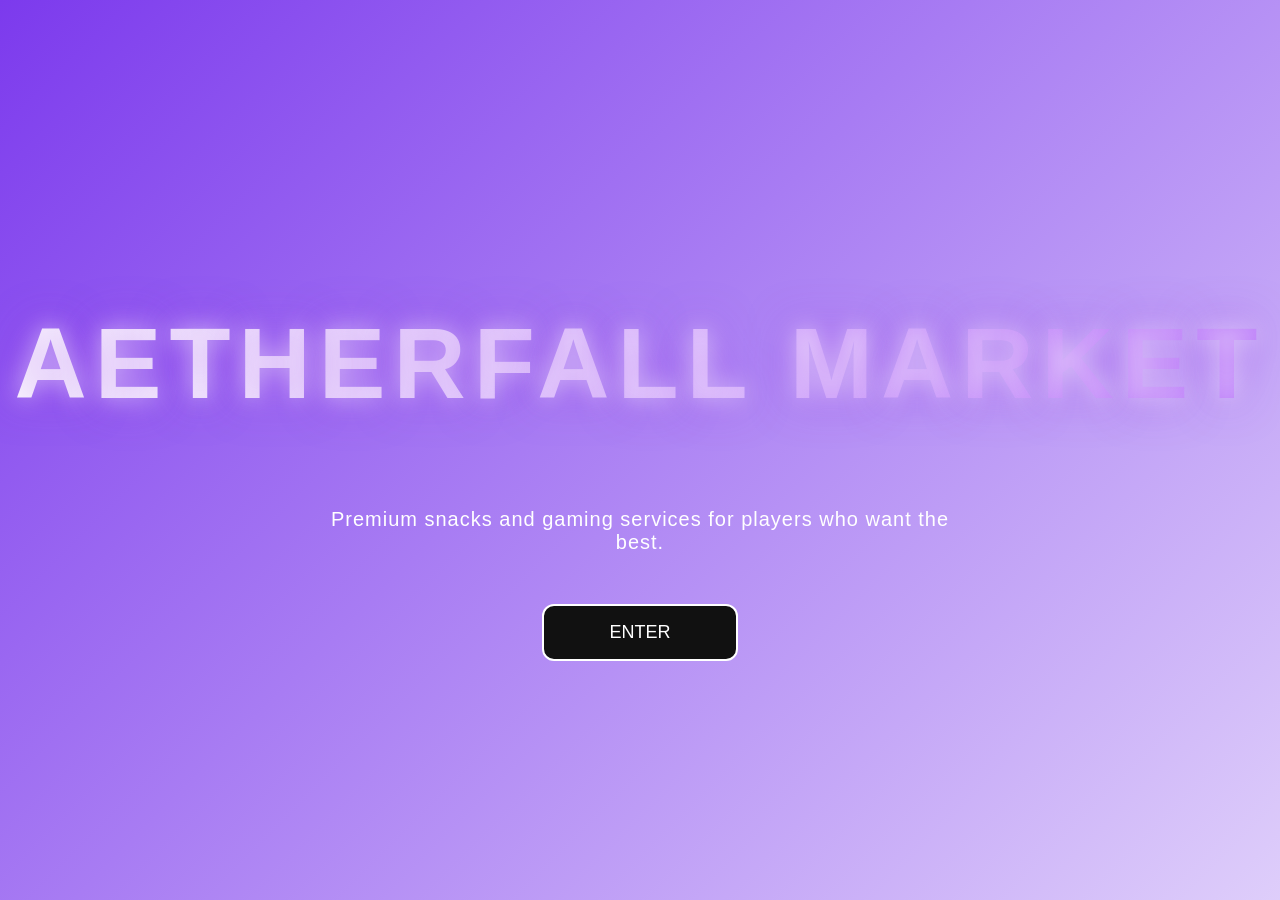
<file: index.html>
<!DOCTYPE html>
<html lang="en">
<head>
<meta charset="UTF-8">
<title>Aetherfall Market</title>

<style>

body{
margin:0;
height:100vh;
display:flex;
flex-direction:column;
justify-content:center;
align-items:center;
font-family:Arial, sans-serif;
text-align:center;
color:white;

background:linear-gradient(-45deg,#6d28d9,#9333ea,#ffffff,#7c3aed);
background-size:400% 400%;
animation:bgMove 12s ease infinite;
}

@keyframes bgMove{
0%{background-position:0% 50%;}
50%{background-position:100% 50%;}
100%{background-position:0% 50%;}
}

.logo{
font-size:100px;
letter-spacing:8px;

background:linear-gradient(90deg,#ffffff,#c084fc,#7c3aed,#ffffff);
background-size:300%;
-webkit-background-clip:text;
color:transparent;

animation:textMove 7s linear infinite;

text-shadow:0 0 25px rgba(255,255,255,0.6),0 0 45px rgba(147,51,234,0.7);
}

@keyframes textMove{
0%{background-position:0%;}
100%{background-position:300%;}
}

.tagline{
margin-top:20px;
font-size:20px;
max-width:650px;
letter-spacing:1px;
}

.enterBtn{
margin-top:50px;
padding:16px 65px;
font-size:18px;
border-radius:12px;
background:#111;
border:2px solid white;
color:white;
text-decoration:none;
transition:0.3s;
}

.enterBtn:hover{
transform:scale(1.15);
box-shadow:0 0 20px white,0 0 45px #9333ea;
}

</style>

</head>

<body>

<h1 class="logo">AETHERFALL MARKET</h1>

<div class="tagline">
Premium snacks and gaming services for players who want the best.
</div>

<a href="market.html" class="enterBtn">ENTER</a>

</body>
</html>
</file>
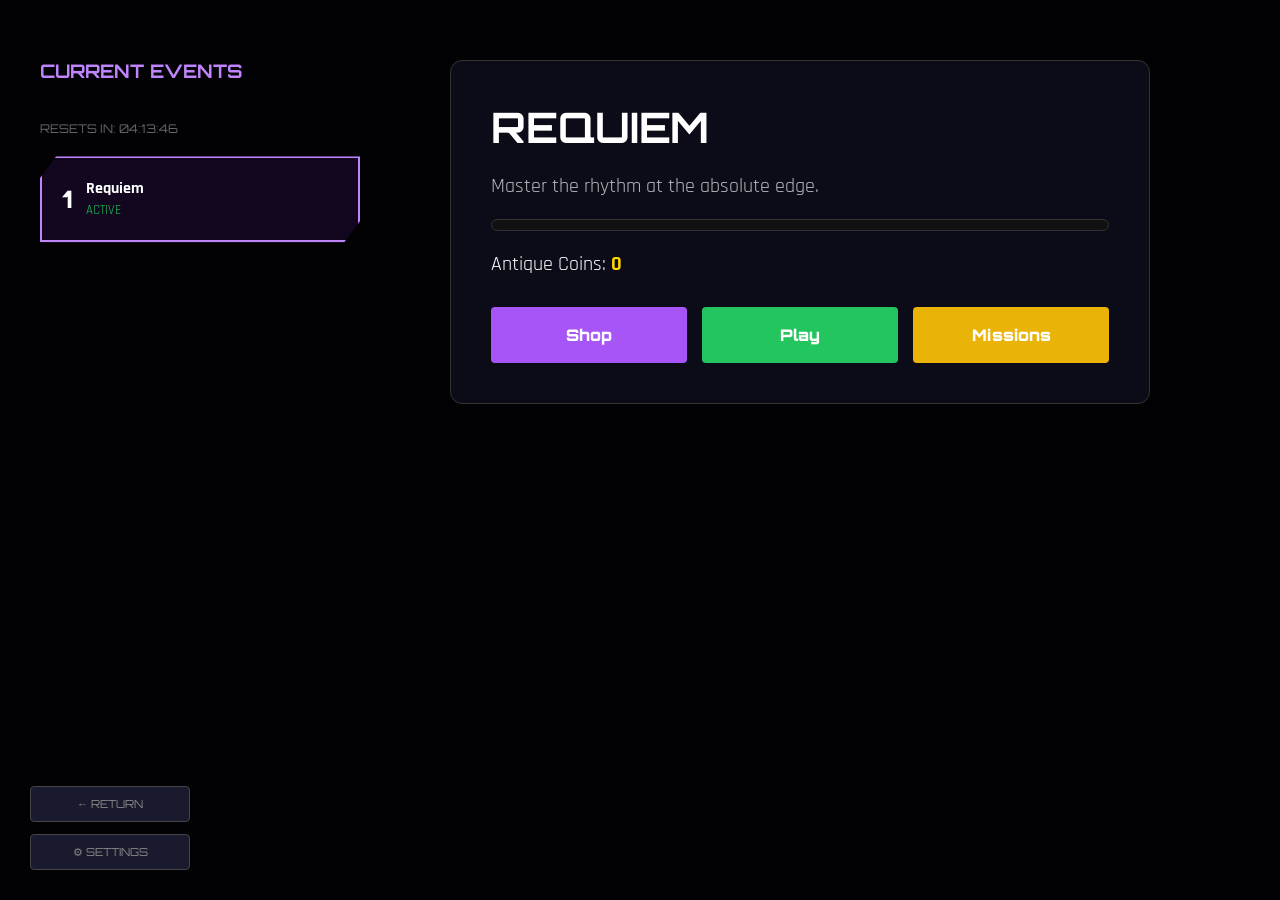
<file: events.html>
<!DOCTYPE html>
<html lang="en">
<head>
    <meta charset="UTF-8">
    <meta name="viewport" content="width=device-width, initial-scale=1.0, maximum-scale=1.0, user-scalable=no, viewport-fit=cover">
    <title>Aetherfall | Event</title>
    <link href="https://fonts.googleapis.com/css2?family=Orbitron:wght@400;700;900&family=Rajdhani:wght@500;700&display=swap" rel="stylesheet">
    <style>
        :root { 
            --accent: #c084fc; --bg: #020205; --panel: rgba(13, 13, 25, 0.98);
            --lane0: #ff00ff; --lane1: #00ffff; --lane2: #ffff00; --lane3: #00ff00; --lane4: #ff4400;
        }
        * { box-sizing: border-box; -webkit-tap-highlight-color: transparent; }
        body, html { margin: 0; padding: 0; height: 100%; background: var(--bg); color: white; font-family: 'Rajdhani', sans-serif; overflow: hidden; touch-action: none; }

        /* --- HUB LAYOUT --- */
        #event-hub { display: flex; width: 100%; height: 100%; padding: 40px; position: relative; }
        .sidebar { width: 320px; display: flex; flex-direction: column; gap: 20px; z-index: 10; }
        .event-card {
            background: rgba(88, 28, 135, 0.2); padding: 20px; display: flex; align-items: center; gap: 15px; 
            cursor: pointer; border: 2px solid var(--accent); box-shadow: 0 0 15px rgba(192, 132, 252, 0.4);
            clip-path: polygon(5% 0, 100% 0, 100% 75%, 95% 100%, 0 100%, 0 25%);
        }

        .main-panel { flex: 1; display: flex; justify-content: center; align-items: flex-start; padding-top: 20px; }
        .details-box { background: var(--panel); border: 1px solid #333; padding: 40px; width: 100%; max-width: 700px; border-radius: 12px; }

        .bar-bg { width: 100%; height: 12px; background: #111; border-radius: 6px; margin: 15px 0; border: 1px solid #333; }
        #prog-fill { width: 0%; height: 100%; background: linear-gradient(90deg, #c084fc, #6366f1); transition: 1s ease; }
        
        .btn-row { display: flex; gap: 15px; margin-top: 30px; }
        .av-btn { flex: 1; border: none; padding: 18px; font-family: 'Orbitron'; font-weight: 900; cursor: pointer; border-radius: 4px; font-size: 16px; transition: 0.2s; color: white; }
        .av-btn:hover { transform: translateY(-3px); filter: brightness(1.2); }

        .bottom-controls { position: fixed; bottom: 30px; left: 30px; display: flex; flex-direction: column; gap: 12px; z-index: 100; }
        .ctrl-btn { background: #1a1a2e; border: 1px solid #444; color: #888; padding: 10px 20px; cursor: pointer; font-family: 'Orbitron'; font-size: 11px; border-radius: 4px; width: 160px; text-transform: uppercase;}

        /* --- MODALS --- */
        .modal-overlay { display: none; position: fixed; inset: 0; background: rgba(0,0,0,0.95); z-index: 2000; align-items: center; justify-content: center; }
        .modal-content { background: #0a0a0f; border: 2px solid #333; padding: 40px; width: 90%; max-width: 900px; min-height: 600px; border-radius: 12px; position: relative; overflow-y: auto; }
        
        .play-list { display: flex; flex-direction: column; gap: 15px; margin-top: 25px; }
        .diff-row { 
            background: #111; border: 1px solid #333; padding: 25px; border-radius: 8px; 
            display: flex; justify-content: space-between; align-items: center; cursor: pointer; transition: 0.3s;
        }
        .diff-row:hover { border-color: var(--accent); background: #1a1a25; }

        .shop-grid { display: grid; grid-template-columns: repeat(auto-fit, minmax(280px, 1fr)); gap: 20px; margin-top: 25px; }
        .shop-item { background: linear-gradient(145deg, #151520, #0a0a0f); border: 1px solid #444; padding: 25px; border-radius: 15px; text-align: center; border-bottom: 4px solid var(--accent); transition: 0.3s; }
        .shop-item:hover { border-color: white; transform: scale(1.02); }

        .mission-list-container { display: flex; flex-direction: column; gap: 15px; margin-top: 20px; }
        .mission-row { background: #111; padding: 25px; border-radius: 10px; display: flex; justify-content: space-between; align-items: center; border-left: 6px solid var(--accent); box-shadow: 4px 4px 10px rgba(0,0,0,0.3); }

        /* --- RHYTHM ENGINE (MOBILE OPTIMIZED) --- */
        #game-screen { display: none; position: fixed; inset: 0; background: #000; z-index: 3000; }
        
        /* Full Screen Lane Visuals */
        .highway { 
            position: absolute; left: 50%; transform: translateX(-50%); 
            width: 600px; max-width: 100vw; height: 100%; 
            background: rgba(5, 5, 8, 0.9); border-inline: 2px solid #222; 
        }

        /* MOBILE TOUCH SECTIONS (5 Lanes across entire Highway) */
        #mobile-touch-container { 
            display: none; position: absolute; inset: 0; 
            width: 100%; height: 100%; z-index: 4000; 
        }
        .touch-lane { 
            flex: 1; height: 100%; position: relative; 
            border-inline: 1px solid rgba(255,255,255,0.05);
            transition: background 0.1s;
        }
        /* Color Indicators for Lanes */
        .lane-0:active { background: linear-gradient(to top, rgba(255,0,255,0.3), transparent); }
        .lane-1:active { background: linear-gradient(to top, rgba(0,255,255,0.3), transparent); }
        .lane-2:active { background: linear-gradient(to top, rgba(255,255,0,0.3), transparent); }
        .lane-3:active { background: linear-gradient(to top, rgba(0,255,0,0.3), transparent); }
        .lane-4:active { background: linear-gradient(to top, rgba(255,68,0,0.3), transparent); }

        .note { 
            position: absolute; width: 75px; height: 75px; border-radius: 50%; 
            transform: translateX(-50%); border: 5px solid #fff; 
            box-shadow: 0 0 30px currentColor;
            background: radial-gradient(circle, #fff 0%, currentColor 70%);
            pointer-events: none; z-index: 3010;
        }

        /* JUDGEMENT LINE AT THE VERY BOTTOM */
        .judgement-line { 
            position: absolute; bottom: 0; width: 100%; height: 120px; 
            border-top: 6px solid var(--accent); 
            background: linear-gradient(to top, rgba(192, 132, 252, 0.2), transparent); 
            display: flex; justify-content: space-around; align-items: center; 
            z-index: 3005; padding-bottom: env(safe-area-inset-bottom);
        }
        .key-hint-box { 
            flex: 1; text-align: center; font-family: 'Orbitron'; 
            font-size: 28px; font-weight: 900; color: white; 
            text-shadow: 0 0 10px #000;
        }

        /* Lane color dots on judgement line */
        .lane-dot { width: 12px; height: 12px; border-radius: 50%; margin: 5px auto; }

        .score-ui { position: absolute; top: 10%; right: 5%; text-align: right; font-family: 'Orbitron'; pointer-events: none; z-index: 5000;}
        #combo-txt { font-size: 80px; color: var(--accent); font-weight: 900; line-height: 0.8; }
        #live-score { font-size: 32px; color: #fff; }

        #game-timer-display { position: absolute; top: 20px; left: 50%; transform: translateX(-50%); font-family: 'Orbitron'; font-size: 30px; color: var(--accent); z-index: 4005; }

        .judgment-msg { 
            position: absolute; top: 45%; left: 50%; transform: translate(-50%, -50%); 
            font-family: 'Orbitron'; font-weight: 900; font-size: 60px; 
            pointer-events: none; z-index: 5000; 
            animation: popFeedback 0.3s ease-out forwards; 
        }
        @keyframes popFeedback { 0% { opacity:1; transform: translate(-50%, 0) scale(0.8); } 100% { opacity:0; transform: translate(-50%, -100px) scale(1.2); } }

        @media (max-width: 600px) {
            .highway { width: 100%; }
            .note { width: 60px; height: 60px; }
            .judgement-line { height: 100px; }
            .score-ui { top: 70px; right: 20px; transform: scale(0.7); }
        }
    </style>
</head>
<body>

<div id="event-hub">
    <div class="sidebar">
        <h3 style="font-family:'Orbitron'; color: var(--accent);">CURRENT EVENTS</h3>
        <div id="reset-timer" style="font-size:12px; color:#666; font-family:'Orbitron';">RESETS IN: --:--:--</div>
        <div class="event-card">
            <span style="font-family:'Orbitron'; font-size: 24px; font-weight: 900;">1</span>
            <div><b>Requiem</b><br><small style="color: #22c55e;">ACTIVE</small></div>
        </div>
    </div>

    <div class="main-panel">
        <div class="details-box">
            <h1 style="font-family:'Orbitron'; font-size: 42px; margin:0;">REQUIEM</h1>
            <p style="opacity: 0.7; font-size: 20px;">Master the rhythm at the absolute edge.</p>
            <div class="bar-bg"><div id="prog-fill"></div></div>
            <p style="font-size: 20px;">Antique Coins: <span id="coin-txt" style="color: gold; font-weight: bold;">0</span></p>
            <div class="btn-row">
                <button class="av-btn" style="background: #a855f7;" onclick="openModal('shop')">Shop</button>
                <button class="av-btn" style="background: #22c55e;" onclick="openModal('stage')">Play</button>
                <button class="av-btn" style="background: #eab308;" onclick="openModal('missions')">Missions</button>
            </div>
        </div>
    </div>

    <div class="bottom-controls">
        <button class="ctrl-btn" onclick="window.location.href='game.html'">← RETURN</button>
        <button class="ctrl-btn" onclick="openModal('settings')">⚙ SETTINGS</button>
    </div>
</div>

<div id="stage-modal" class="modal-overlay">
    <div class="modal-content">
        <h1 style="font-family:'Orbitron'; text-align:center;">SELECT DIFFICULTY</h1>
        <div class="play-list" id="diff-list"></div>
        <button class="av-btn" style="background:#222; margin-top:40px; width:100%" onclick="closeModals()">CLOSE</button>
    </div>
</div>

<div id="shop-modal" class="modal-overlay">
    <div class="modal-content">
        <h2 style="font-family:'Orbitron'; font-size: 32px; color:var(--accent); text-align:center; border-bottom: 1px solid #333; padding-bottom:10px;">EVENT SHOP</h2>
        <div class="shop-grid">
            <div class="shop-item">
                <div style="font-size: 40px; margin-bottom: 10px;">🎭</div>
                <h3 style="margin:5px 0;">Chromatic [SKIN]</h3>
                <button class="av-btn" id="buy-skin" style="background:var(--accent)" onclick="buy('skin', 500)">500 ANTIQUE COINS</button>
            </div>
            <div class="shop-item">
                <div style="font-size: 40px; margin-bottom: 10px;">🎭</div>
                <h3 style="margin:5px 0;">Ruby [SKIN]</h3>
                <button class="av-btn" id="buy-skin" style="background:var(--accent)" onclick="buy('skin', 300)">300 ANTIQUE COINS</button>
            </div>
            <div class="shop-item">
                <div style="font-size: 40px; margin-bottom: 10px;">🎭</div>
                <h3 style="margin:5px 0;">Emerald [SKIN]</h3>
                <button class="av-btn" id="buy-skin" style="background:var(--accent)" onclick="buy('skin', 150)">150 ANTIQUE COINS</button>
            </div>
            <div class="shop-item">
                <div style="font-size: 40px; margin-bottom: 10px;">✨</div>
                <h3 style="margin:5px 0;">Hollow [VFX]</h3>
                <button class="av-btn" id="buy-vfx" style="background:var(--accent)" onclick="buy('vfx', 250)">250 ANTIQUE COINS</button>
            </div>
        </div>
        <button class="av-btn" style="background:#222; margin-top:30px; width:100%" onclick="closeModals()">CLOSE</button>
    </div>
</div>

<div id="missions-modal" class="modal-overlay">
    <div class="modal-content">
        <h2 style="font-family:'Orbitron'; font-size: 32px; text-align:center;">MISSIONS</h2>
        <div id="mission-list" class="mission-list-container"></div>
        <button class="av-btn" style="background:#222; margin-top:30px; width:100%" onclick="closeModals()">CLOSE</button>
    </div>
</div>

<div id="settings-modal" class="modal-overlay"><div class="modal-content" style="width:450px;"><h2 style="font-family:'Orbitron';">SETTINGS</h2><button id="mode-toggle" class="av-btn" style="background:var(--accent); margin-bottom:20px; width:100%" onclick="toggleInputMode()">PC MODE</button><div id="bind-editor"></div><button class="av-btn" style="background:#22c55e; margin-top:20px; width:100%" onclick="closeModals()">SAVE</button></div></div>

<div id="game-screen">
    <div id="game-timer-display">00:00</div>
    <div class="highway">
        <div id="note-layer"></div>
        <div id="mobile-touch-container">
            <div class="touch-lane lane-0" onpointerdown="handleHit(0)"></div>
            <div class="touch-lane lane-1" onpointerdown="handleHit(1)"></div>
            <div class="touch-lane lane-2" onpointerdown="handleHit(2)"></div>
            <div class="touch-lane lane-3" onpointerdown="handleHit(3)"></div>
            <div class="touch-lane lane-4" onpointerdown="handleHit(4)"></div>
        </div>
        <div class="judgement-line" id="key-hints"></div>
    </div>
    <div class="score-ui">
        <div id="live-score">000000</div>
        <div id="combo-txt">0</div>
        <div style="font-size:14px; opacity:0.5; letter-spacing: 2px;">COMBO</div>
    </div>
    <button style="position:fixed; top:20px; left:20px; z-index:6000; background:rgba(255,0,0,0.4); border:1px solid red; color:white; padding:8px 15px; cursor:pointer; font-family:'Orbitron'; border-radius:4px;" onclick="forceExit()">EXIT</button>
</div>

<script>
    let state = {
        coins: 0,
        keys: ['q', 'w', 'e', 'r', 't'],
        inputMode: 'pc',
        bought: [],
        bestScores: { easy: 0, medium: 0, hard: 0, expert: 0 },
        lastReset: 0,
        missions: [
            { id: 0, label: "Clear Easy Mode", req: 5000, diff: 'easy', reward: 20, status: 'none' },
            { id: 1, label: "Clear Medium Mode", req: 15000, diff: 'medium', reward: 50, status: 'none' },
            { id: 2, label: "Clear Hard Mode", req: 30000, diff: 'hard', reward: 100, status: 'none' },
            { id: 3, label: "Clear Expert Mode", req: 50000, diff: 'expert', reward: 250, status: 'none' }
        ]
    };

    const diffSettings = {
        easy: { rate: 900, time: 60, speed: 7 },
        medium: { rate: 700, time: 90, speed: 10 },
        hard: { rate: 500, time: 120, speed: 13 },
        expert: { rate: 400, time: 150, speed: 17 }
    };

    const laneColors = ['#ff00ff', '#00ffff', '#ffff00', '#00ff00', '#ff4400'];

    function save() { localStorage.setItem('Aetherfall_Requiem_Final_v2', JSON.stringify(state)); }
    function load() {
        let data = localStorage.getItem('Aetherfall_Requiem_Final_v2');
        if(data) state = JSON.parse(data);
        checkDailyReset();
        refreshUI();
    }

    function checkDailyReset() {
        const now = Date.now();
        if (now - state.lastReset > 86400000) {
            state.missions.forEach(m => m.status = (m.status === 'claimed' ? 'claimed' : 'none'));
            state.lastReset = new Date().setHours(0,0,0,0);
            save();
        }
    }

    setInterval(() => {
        const diff = (state.lastReset + 86400000) - Date.now();
        const h = Math.floor(diff/3600000).toString().padStart(2,'0');
        const m = Math.floor((diff%3600000)/60000).toString().padStart(2,'0');
        const s = Math.floor((diff%60000)/1000).toString().padStart(2,'0');
        const timerEl = document.getElementById('reset-timer');
        if(timerEl) timerEl.innerText = `RESETS IN: ${h}:${m}:${s}`;
    }, 1000);

    function refreshUI() {
        document.getElementById('coin-txt').innerText = state.coins + "";
        let claimed = state.missions.filter(m => m.status === 'claimed').length;
        document.getElementById('prog-fill').style.width = (claimed / 4 * 100) + '%';
        state.bought.forEach(i => { if(document.getElementById('buy-'+i)) document.getElementById('buy-'+i).innerText = "OWNED"; });
    }

    function openModal(id) {
        if(id === 'stage') renderDiffs();
        if(id === 'settings') renderBinds();
        if(id === 'missions') renderMissions();
        document.getElementById(id + '-modal').style.display = 'flex';
    }
    function closeModals() { document.querySelectorAll('.modal-overlay').forEach(m => m.style.display = 'none'); save(); }

    function renderDiffs() {
        document.getElementById('diff-list').innerHTML = ['easy', 'medium', 'hard', 'expert'].map(d => `
            <div class="diff-row" onclick="startRhythm('${d}')">
                <div>
                    <h3 style="text-transform:uppercase; margin:0; color:var(--accent); font-family:'Orbitron';">${d}</h3>
                    <small style="opacity:0.5;">BEST SCORE: ${state.bestScores[d]}</small>
                </div>
                <div style="font-family:'Orbitron'; font-weight:900; color:var(--accent);">SELECT →</div>
            </div>
        `).join('');
    }

   function renderMissions() {
    document.getElementById('mission-list').innerHTML = state.missions.map(m => {
        let btn = `<button class="av-btn" style="background:#222; max-width:120px; font-size:12px;" disabled>LOCKED</button>`;
        
        if(m.status === 'ready') {
            btn = `<button class="av-btn" style="background:var(--accent); max-width:120px; font-size:12px;" onclick="claimMission(${m.id})">CLAIM</button>`;
        }
        if(m.status === 'claimed') {
            btn = `<button class="av-btn" style="background:#22c55e; max-width:120px; font-size:12px;" disabled>DONE</button>`;
        }

        return `
            <div class="mission-row">
                <div style="flex: 1;">
                    <b style="font-size:18px; font-family:'Orbitron'; display:block;">${m.label}</b>
                    <small style="opacity:0.6">Target Score: ${m.req.toLocaleString()}</small>
                </div>
                <div style="text-align:right; display:flex; flex-direction:column; align-items:flex-end; gap:8px;">
                    <span style="color: gold; font-weight: bold; font-family:'Orbitron'; font-size:14px;">
                        +${m.reward} COINS
                    </span>
                    ${btn}
                </div>
            </div>
        `;
    }).join('');
}
    function claimMission(id) {
        let m = state.missions.find(x => x.id === id);
        if(m && m.status === 'ready') {
            m.status = 'claimed'; state.coins += m.reward; save(); refreshUI(); renderMissions();
        }
    }

    function renderBinds() {
        document.getElementById('bind-editor').innerHTML = state.keys.map((k, i) => `
            <div style="display:flex; justify-content:space-between; margin-bottom:10px;">
                <span>Lane ${i+1}</span>
                <input style="width:60px; text-align:center; background:#000; color:var(--accent); border:1px solid #444;" value="${k.toUpperCase()}" onchange="state.keys[${i}]=this.value.toLowerCase()">
            </div>
        `).join('');
    }

    function toggleInputMode() {
        state.inputMode = state.inputMode === 'pc' ? 'mobile' : 'pc';
        document.getElementById('mode-toggle').innerText = state.inputMode.toUpperCase() + " MODE";
    }

    function buy(item, price) {
        if(state.coins >= price && !state.bought.includes(item)) {
            state.coins -= price; state.bought.push(item); refreshUI(); save();
        }
    }

    // --- ENGINE ---
    let activeNotes = [], score = 0, combo = 0, isPlaying = false, spawnInt, timerInt, timeLeft = 60;

    function startRhythm(d) {
        state.currentDiff = d; closeModals();
        isPlaying = true; score = 0; combo = 0; activeNotes = []; 
        timeLeft = diffSettings[d].time;
        document.getElementById('game-screen').style.display = 'block';
        document.getElementById('mobile-touch-container').style.display = (state.inputMode === 'mobile' ? 'flex' : 'none');
        
document.getElementById('key-hints').innerHTML = state.keys.map((k, i) => `
    <div class="key-hint-box">
        <div class="lane-dot" style="background:${laneColors[i]}"></div>
        ${k.toUpperCase()} 
    </div>
`).join('');
        
        spawnInt = setInterval(spawnNote, diffSettings[d].rate);
        timerInt = setInterval(updateTimer, 1000);
        requestAnimationFrame(gameUpdate);
    }

    function updateTimer() {
        timeLeft--;
        let m = Math.floor(timeLeft / 60), s = timeLeft % 60;
        document.getElementById('game-timer-display').innerText = `${m.toString().padStart(2,'0')}:${s.toString().padStart(2,'0')}`;
        if(timeLeft <= 0) finalizeGame();
    }

    function spawnNote() {
        if(!isPlaying) return;
        const lane = Math.floor(Math.random() * 5);
        const el = document.createElement('div');
        el.className = 'note'; el.style.left = (lane * 20 + 10) + "%"; el.style.color = laneColors[lane];
        document.getElementById('note-layer').appendChild(el);
        activeNotes.push({ el, y: -80, lane, hit: false });
    }

    function gameUpdate() {
        if(!isPlaying) return;
        let speed = diffSettings[state.currentDiff].speed;
        const screenH = window.innerHeight;
        const impactY = screenH - 120;

        for (let i = activeNotes.length - 1; i >= 0; i--) {
            let n = activeNotes[i]; n.y += speed; n.el.style.top = n.y + 'px';
            
            if(n.y > screenH && !n.hit) {
                n.hit = true; combo = 0; score = Math.max(0, score - 50); renderJudg('MISS', '#ff0000');
                n.el.remove(); activeNotes.splice(i, 1); refreshHUD();
            }
        }
        requestAnimationFrame(gameUpdate);
    }

    function handleHit(lane) {
        if(!isPlaying) return;
        const impactY = window.innerHeight - 100; 
        const noteIndex = activeNotes.findIndex(n => n.lane === lane && !n.hit && Math.abs(n.y - impactY) < 180);
        
        if(noteIndex !== -1) {
            let n = activeNotes[noteIndex]; n.hit = true; let off = Math.abs(n.y - impactY);
            n.el.remove(); activeNotes.splice(noteIndex, 1);
            if(off < 60) { score += 200; combo++; renderJudg('PERFECT', '#0ff'); }
            else { score += 100; combo++; renderJudg('GOOD', '#c084fc'); }
        } else {
            combo = 0; renderJudg('MISS', '#ff0000');
        }
        refreshHUD();
    }

    window.onkeydown = (e) => { if(isPlaying && state.inputMode === 'pc') { const l = state.keys.indexOf(e.key.toLowerCase()); if(l!==-1) handleHit(l); } };

    function renderJudg(t, c) {
        const d = document.createElement('div'); d.className = 'judgment-msg'; d.innerText = t; d.style.color = c;
        document.getElementById('game-screen').appendChild(d);
        setTimeout(() => d.remove(), 300);
    }

    function refreshHUD() {
        document.getElementById('live-score').innerText = score.toString().padStart(6, '0');
        document.getElementById('combo-txt').innerText = combo;
    }

    function finalizeGame() {
        isPlaying = false; clearInterval(spawnInt); clearInterval(timerInt);
        let d = state.currentDiff;
        state.missions.forEach(m => { if(m.diff === d && score >= m.req && m.status === 'none') m.status = 'ready'; });
        if(score > state.bestScores[d]) state.bestScores[d] = score;
        alert("FINISHED! SCORE: " + score);
        forceExit();
    }

    function forceExit() { 
        isPlaying = false; clearInterval(spawnInt); clearInterval(timerInt); 
        document.getElementById('game-screen').style.display = 'none'; 
        document.getElementById('note-layer').innerHTML = ''; save(); refreshUI(); 
    }
    
    window.onload = load;
</script>
</body>
</html>
</file>
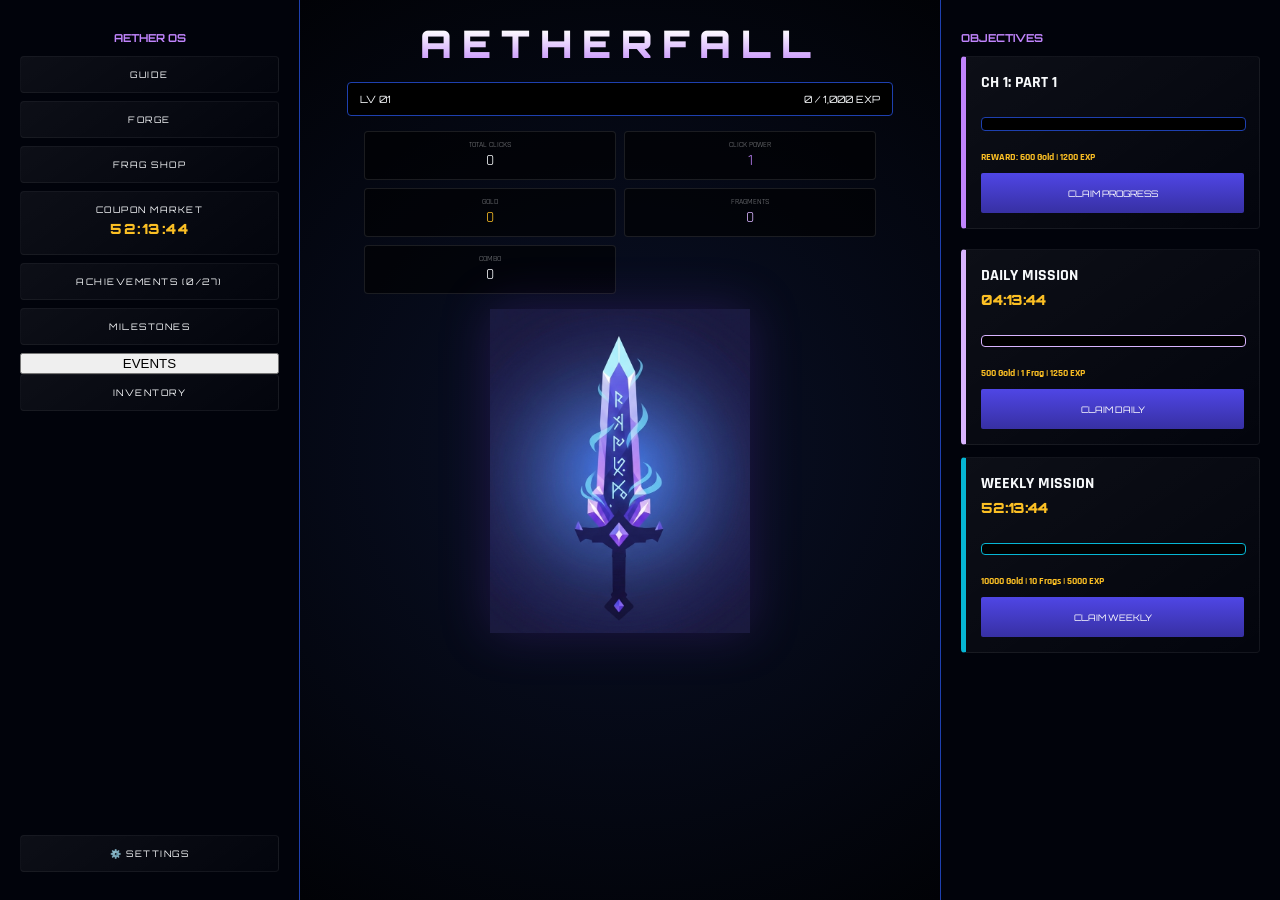
<file: game.html>
<!DOCTYPE html>
<html lang="en">
<head>
    <meta charset="UTF-8">
    <meta name="viewport" content="width=device-width, initial-scale=1.0, maximum-scale=1.0, user-scalable=no">
    <title>Aetherfall | Game</title>
    <link href="https://fonts.googleapis.com/css2?family=Orbitron:wght@400;900&family=Rajdhani:wght@500;700&display=swap" rel="stylesheet">
    <style>
        :root {
            --bg: #010206; --panel: rgba(2, 4, 12, 0.98); --border: #1e40af;
            --accent: #c084fc; --gold: #fbbf24; --frag: #d8b4fe; --combo: #06b6d4;
            --text: #f8fafc; --card-bg: linear-gradient(145deg, rgba(255,255,255,0.05) 0%, rgba(255,255,255,0.01) 100%);
            --grad-action: linear-gradient(180deg, #4f46e5 0%, #3730a3 100%);
            --easy-green: #4ade80;
            --claimed-dark: #064e3b;
        }

        * { -webkit-tap-highlight-color: transparent; touch-action: manipulation; -webkit-user-select: none; user-select: none; }

        body, html { margin: 0; height: 100%; overflow: hidden; background: var(--bg); font-family: 'Rajdhani', sans-serif; color: var(--text); width: 100%; position: fixed; }
        #layout { display: grid; grid-template-columns: 300px 1fr 340px; height: 100vh; }
        
        @media (max-width: 1000px) { #layout { grid-template-columns: 1fr; display: block; overflow-y: auto; } }

        .side-panel { background: var(--panel); border-right: 1px solid var(--border); padding: 20px; display: flex; flex-direction: column; z-index: 10; }
        .right-panel { border-right: none; border-left: 1px solid var(--border); overflow-y: auto; }
        #center-area { display: flex; flex-direction: column; align-items: center; padding-top: 20px; background: radial-gradient(circle at center, #0a1128 0%, #010206 100%); position: relative; }
        
        header { font-family: 'Orbitron', sans-serif; font-size: 38px; font-weight: 900; letter-spacing: 10px; background: linear-gradient(to bottom, #fff 20%, var(--accent) 100%); -webkit-background-clip: text; -webkit-text-fill-color: transparent; margin-bottom: 15px; }

        .big-timer { font-family: 'Orbitron'; font-size: 14px; color: var(--gold); font-weight: 900; display: block; margin: 5px 0; }

        .bar-outer { background: #000; height: 32px; border-radius: 4px; border: 1px solid var(--border); position: relative; overflow: hidden; width: 85%; max-width: 600px; margin-bottom: 15px; }
        .fill { height: 100%; background: linear-gradient(90deg, #1e3a8a, #7c3aed, #c084fc); width: 0%; transition: width 0.3s; }
        .bar-content { position: absolute; width: 100%; height: 100%; top:0; z-index: 6; display: flex; justify-content: space-between; align-items: center; padding: 0 12px; box-sizing: border-box; font-family: 'Orbitron'; font-size: 10px; }

        #stats-hud { display: grid; grid-template-columns: 1fr 1fr; gap: 8px; margin-bottom: 15px; width: 80%; }
        .stat-box { background: rgba(0, 0, 0, 0.6); border: 1px solid rgba(255,255,255,0.1); padding: 8px; border-radius: 4px; text-align: center; }
        .stat-box small { font-size: 8px; text-transform: uppercase; opacity: 0.5; display: block; }

        #sword { width: 260px; max-width: 70vw; cursor: pointer; transition: transform 0.05s; z-index: 5; filter: drop-shadow(0 0 25px rgba(124, 58, 237, 0.2)); }
        #sword:active { transform: scale(0.90); }

        .crit-active { animation: critFlash 0.3s ease-out; filter: drop-shadow(0 0 60px #fbbf24) brightness(1.8) !important; }
        @keyframes critFlash { 0% { transform: scale(0.9); } 40% { transform: scale(1.2); } 100% { transform: scale(1); } }

        .menuBtn { background: var(--card-bg); border: 1px solid rgba(255,255,255,0.05); padding: 12px; margin-bottom: 8px; border-radius: 4px; cursor: pointer; font-family: 'Orbitron'; font-size: 9px; letter-spacing: 1.5px; text-align: center; }
        .modal { display: none; position: fixed; top: 50%; left: 50%; transform: translate(-50%, -50%); background: #02040a; border: 1px solid var(--accent); border-radius: 4px; width: 90%; max-width: 800px; height: 80vh; padding: 25px; z-index: 1000; overflow-y: auto; }
        
        .grid-shop { display: grid; grid-template-columns: 1fr 1fr; gap: 15px; }
        .shop-card { background: var(--card-bg); padding: 15px; border-radius: 4px; border: 1px solid rgba(255,255,255,0.05); min-height: 130px; display: flex; flex-direction: column; justify-content: space-between; }
        
        .btn-action { background: var(--grad-action); border: none; color: white; height: 40px; width: 100%; font-family: 'Orbitron'; font-size: 9px; cursor: pointer; border-radius: 2px; display: flex; align-items: center; justify-content: center; margin-top: 10px; }
        .btn-action:disabled { background: #1a1a1a !important; color: #444; cursor: default; }

        input[type="text"] { background: #000; border: 1px solid var(--border); color: #fff; padding: 12px; font-family: 'Orbitron'; font-size: 12px; width: 100%; outline: none; box-sizing: border-box; text-align: center; margin-top: 10px; }

        .reward-tag { display: block; font-size: 10px; color: var(--gold); margin-top: 5px; font-weight: bold; }
        .click-text { position: absolute; pointer-events: none; font-family: 'Orbitron'; font-weight: 900; animation: floatUp 0.6s ease-out forwards; z-index: 100; text-shadow: 0 0 5px #000; }
        @keyframes floatUp { 0% { transform: translateY(0); opacity: 1; } 100% { transform: translateY(-120px); opacity: 0; } }
        
        .stats-display { margin-top: 30px; border-top: 2px solid var(--border); padding-top: 20px; background: rgba(255,255,255,0.02); padding: 20px; border-radius: 8px; }
        .stat-line { display: flex; justify-content: space-between; font-family: 'Orbitron'; font-size: 14px; padding: 12px 0; border-bottom: 1px solid rgba(255,255,255,0.1); }
        .stat-line span:last-child { color: var(--accent); font-weight: 900; }

        /* NEW STYLE FOR ACHIEVEMENTS */
        .ach-easy { border: 2px solid var(--easy-green) !important; }
        .ach-claimed { background: var(--claimed-dark) !important; border: 2px solid #065f46 !important; opacity: 0.9; }
    </style>
</head>
<body>

<div id="layout">
    <div class="side-panel">
        <h3 style="font-family:'Orbitron'; font-size: 11px; color:var(--accent); text-align: center;">AETHER OS</h3>
        <div class="menuBtn" onclick="openModal('guide-m')">GUIDE</div>
        <div class="menuBtn" onclick="openModal('forge-m')">FORGE</div>
        <div class="menuBtn" onclick="openModal('shop-m')">FRAG SHOP</div>
        <div class="menuBtn" onclick="openModal('coupon-m')">COUPON MARKET<br><span id="coupon-timer" class="big-timer"></span></div>
        <div class="menuBtn" onclick="openModal('achieve-m')">ACHIEVEMENTS (<span id="ach-count-side">0/27</span>)</div>
        <div class="menuBtn" onclick="openModal('milestone-m')">MILESTONES</div>
        <button class="ctrl-btn" onclick="window.location.href='events.html'">EVENTS</button>
        <div class="menuBtn" onclick="openModal('inv-m')">INVENTORY</div>
        <div class="menuBtn" onclick="openModal('settings-m')" style="margin-top:auto">⚙️ SETTINGS</div>
    </div>

    <div id="center-area">
        <header>AETHERFALL</header>
        <div class="bar-outer">
            <div id="levelFill" class="fill"></div>
            <div class="bar-content"><span id="lvDisplay">LV 01</span><span id="expDisplay">0 / 1,000 EXP</span></div>
        </div>
        <div id="stats-hud">
            <div class="stat-box"><small>Total Clicks</small><span id="hud-clicks">0</span></div>
            <div class="stat-box"><small>Click Power</small><span id="hud-power" style="color:var(--accent)">1</span></div>
            <div class="stat-box"><small>Gold</small><span id="hud-gold" style="color:var(--gold)">0</span></div>
            <div class="stat-box"><small>Fragments</small><span id="hud-frag" style="color:var(--frag)">0</span></div>
            <div class="stat-box"><small>Combo</small><span id="hud-combo">0</span></div>
        </div>
        <img id="sword" src="Final_game_icon.png" alt="Sword" onclick="handleHit(event)">
    </div>

    <div class="side-panel right-panel">
        <h3 style="font-family:'Orbitron'; font-size: 11px; color:var(--accent);">OBJECTIVES</h3>
        <div class="shop-card" style="border-left: 5px solid var(--accent); margin-bottom: 20px;">
            <b id="st-ch">CH 1: PART 1</b>
            <p id="st-obj" style="font-size:12px; color:var(--accent); font-weight:bold;"></p>
            <div class="bar-outer" style="height:12px; width:100%;"><div id="st-fill" class="fill"></div></div>
            <span class="reward-tag" id="st-reward">REWARD: 600 Gold | 1200 EXP</span>
            <button class="btn-action" id="st-btn" onclick="claimStory()">CLAIM PROGRESS</button>
        </div>
        <div class="shop-card" style="border-left: 5px solid var(--frag); margin-bottom: 12px;">
            <b>DAILY MISSION</b>
            <span id="daily-timer" class="big-timer"></span>
            <p id="daily-prog-text" style="font-size:11px; color:var(--frag);"></p>
            <div class="bar-outer" style="height:10px; width:100%; border-color:var(--frag);"><div id="daily-fill" class="fill" style="background:var(--frag)"></div></div>
            <span class="reward-tag">500 Gold | 1 Frag | 1250 EXP</span>
            <button class="btn-action" id="daily-btn" onclick="claimDaily()">CLAIM DAILY</button>
        </div>
        <div class="shop-card" style="border-left: 5px solid var(--combo);">
            <b>WEEKLY MISSION</b>
            <span id="weekly-timer" class="big-timer"></span>
            <p id="weekly-prog-text" style="font-size:11px; color:var(--combo);"></p>
            <div class="bar-outer" style="height:10px; width:100%; border-color:var(--combo);"><div id="weekly-fill" class="fill" style="background:var(--combo)"></div></div>
            <span class="reward-tag">10000 Gold | 10 Frags | 5000 EXP</span>
            <button class="btn-action" id="weekly-btn" onclick="claimWeekly()">CLAIM WEEKLY</button>
        </div>
    </div>
</div>

<div id="guide-m" class="modal">
    <span onclick="closeModal('guide-m')" style="float:right; color:red; cursor:pointer; font-weight:900;">[X]</span>
    <h2 style="font-family:'Orbitron'; color:var(--accent);">NEXUS DATA-STREAM</h2>
    <div style="line-height: 1.6; font-size: 14px;">
        <p><b style="color:var(--gold);">CORE MECHANICS:</b> Every click harvests Aether. There is a <span style="color:var(--gold);">1% base chance</span> to find Gold and a <span style="color:var(--frag);">0.8% chance</span> for Void Fragments.</p>
        <p><b style="color:var(--combo);">COMBO SYSTEM:</b> Maintaining a steady rhythm builds your Combo. Every <span style="color:var(--combo);">1,500 hits</span> grants <span style="color:white;">+1 Base Power</span>. Beware: the combo expires if you stop clicking for more than 1.8 seconds.</p>
        <p><b style="color:#ef4444;">CRITICAL SURGES:</b> You have a <span style="color:white;">10% chance</span> to trigger a Critical Strike. This doubles your click power and provides a massive boost to EXP gain. Achievements can further enhance these multipliers.</p>
        <p><b style="color:var(--accent);">PROGRESSION:</b> Use the <b>Forge</b> for Gold-based upgrades and the <b>Fragment Shop</b> for rare power boosts. <b>Coupons</b> in the market provide massive late-game multipliers but are limited in stock.</p>
        <hr style="border: 0; border-top: 1px solid var(--border); margin: 15px 0;">
        <p style="font-size: 12px; opacity: 0.8;"><i>"The Aether falls for no one. You must take it." - Architect</i></p>
    </div>
</div>

<div id="forge-m" class="modal">
    <span onclick="closeModal('forge-m')" style="float:right; color:red; cursor:pointer;">[X]</span>
    <h2 style="font-family:'Orbitron'">The Forge</h2>
    <div class="grid-shop">
        <div class="shop-card">
            <b>Auto-Core MK-I</b>
            <p style="font-size:11px; opacity:0.8;">An ancient clockwork mechanism that strikes the Aether twice per second. Functions even when you aren't clicking manually.</p>
            <button class="btn-action" onclick="buyAuto()">10,000 G / 20 F</button>
        </div>
        <div class="shop-card">
            <b>Tungsten Sharpener</b>
            <p style="font-size:11px; opacity:0.8;">Industrial-grade sharpening tools. Permanently increases your Base Click Power by <span style="color:var(--accent);">+5</span>.</p>
            <button class="btn-action" onclick="buyPower('gold', 5000, 5)">5,000 G</button>
        </div>
    </div>
</div>

<div id="shop-m" class="modal">
    <span onclick="closeModal('shop-m')" style="float:right; color:red; cursor:pointer;">[X]</span>
    <h2 style="font-family:'Orbitron'">Fragment Shop</h2>
    <div class="grid-shop">
        <div class="shop-card">
            <b>Lesser Shard</b>
            <p style="font-size:11px; opacity:0.8;">A small, vibrating fragment of the void. Adds <span style="color:var(--frag);">+2</span> Base Power.</p>
            <button class="btn-action" onclick="buyPower('frag', 15, 2)">15 F</button>
        </div>
        <div class="shop-card">
            <b>Stable Shard</b>
            <p style="font-size:11px; opacity:0.8;">A concentrated energy source from the Aether. Adds <span style="color:var(--frag);">+5</span> Base Power.</p>
            <button class="btn-action" onclick="buyPower('frag', 40, 5)">40 F</button>
        </div>
        <div class="shop-card">
            <b>Greater Shard</b>
            <p style="font-size:11px; opacity:0.8;">The pure core of a dying star. Adds <span style="color:var(--frag);">+10</span> Base Power.</p>
            <button class="btn-action" onclick="buyPower('frag', 80, 10)">80 F</button>
        </div>
    </div>
</div>

<div id="coupon-m" class="modal">
    <span onclick="closeModal('coupon-m')" style="float:right; color:red; cursor:pointer;">[X]</span>
    <h2 style="font-family:'Orbitron'">Coupon Market</h2>
    <p style="font-size:12px; opacity:0.7;">Coupons provide massive stacking multipliers to all your gold and fragment earnings. Stock resets weekly.</p>
    <div class="grid-shop">
        <div class="shop-card">
            <b>Bronze Coupon (5B)</b>
            <p style="font-size:11px; opacity:0.8;">A beginner's token for market influence.</p>
            Stock: <span id="stock-b">3</span><button class="btn-action" onclick="buyCoupon('Bronze', 5000, 'b')">5,000 G</button>
        </div>
        <div class="shop-card">
            <b>Silver Coupon (10B)</b>
            <p style="font-size:11px; opacity:0.8;">Standard commercial bond for high-tier trading.</p>
            Stock: <span id="stock-s">2</span><button class="btn-action" onclick="buyCoupon('Silver', 15000, 's')">15,000 G</button>
        </div>
        <div class="shop-card">
            <b>Gold Coupon (25B)</b>
            <p style="font-size:11px; opacity:0.8;">The ultimate currency multiplier for legends.</p>
            Stock: <span id="stock-g">1</span><button class="btn-action" onclick="buyCoupon('Gold', 50000, 'g')">50,000 G</button>
        </div>
    </div>
</div>

<div id="achieve-m" class="modal">
    <span onclick="closeModal('achieve-m')" style="float:right; cursor:pointer; color:red;">[X]</span>
    <h2 style="font-family:'Orbitron'">Achievements (<span id="ach-count-top">0/27</span>)</h2>
    <div id="achieveList" class="grid-shop"></div>
</div>

<div id="milestone-m" class="modal"><span onclick="closeModal('milestone-m')" style="float:right; color:red;">[X]</span><h2 style="font-family:'Orbitron'">Milestones</h2><div id="milestoneList" class="grid-shop"></div></div>
<div id="inv-m" class="modal"><span onclick="closeModal('inv-m')" style="float:right; color:red;">[X]</span><h2 style="font-family:'Orbitron'">Inventory</h2><div id="invList" class="grid-shop"></div></div>

<div id="settings-m" class="modal">
    <span onclick="closeModal('settings-m')" style="float:right; cursor:pointer; color:red;">[X]</span>
    <h2 style="font-family:'Orbitron'">Settings & Stats</h2>
    <div style="margin-bottom:25px;">
        <p style="font-size:10px; color:var(--accent);">ENTER CODE...</p>
        <input type="text" id="code-input" placeholder="ENTER CODE...">
        <button class="btn-action" onclick="redeemCode()">USE CODE</button>
    </div>
    <div class="stats-display">
        <h3 style="font-family:'Orbitron'; font-size: 20px; color:var(--gold); text-align: center; margin-bottom: 20px;">LIFETIME STATISTICS</h3>
        <div class="stat-line"><span>Total Clicks:</span> <span id="stat-clicks">0</span></div>
        <div class="stat-line"><span>Total Gold Earned:</span> <span id="stat-gold-e">0</span></div>
        <div class="stat-line"><span>Total Gold Spent:</span> <span id="stat-gold-s">0</span></div>
        <div class="stat-line"><span>Total Frags Earned:</span> <span id="stat-frags">0</span></div>
        <div class="stat-line"><span>Total Crits:</span> <span id="stat-crits">0</span></div>
        <div class="stat-line"><span>Max Combo:</span> <span id="stat-max-combo">0</span></div>
        <div class="stat-line"><span>Combo Losses:</span> <span id="stat-combo-loss">0</span></div>
        <div class="stat-line"><span>Auto-Core Gold:</span> <span id="stat-auto-gold">0</span></div>
    </div>
    <button class="btn-action" style="background:#b91c1c; margin-top: 40px;" onclick="hardReset()">FACTORY RESET</button>
    <div id="admin-panel" style="display:none; border: 2px dashed red; padding: 15px; margin-top: 15px;">
        <h3 style="color:#ef4444; font-family:'Orbitron'; margin-top:0;">ADMIN OVERRIDE</h3>
        <div class="grid-shop">
            <button class="btn-action" onclick="adminMod('gold')">INF GOLD</button>
            <button class="btn-action" onclick="adminMod('level')">INF LEVEL</button>
            <button class="btn-action" onclick="adminMod('op')">OP ARTIFACT</button>
        </div>
    </div>
</div>

<script>
let clicks=0, gold=0, frags=0, basePower=1, level=1, exp=0, combo=0, storyCh=1, storyPart=1, inv=[];
let dailyClaimed=false, weeklyClaimed=false, dailyClicks=0, weeklyClicks=0, storyProg=0;
let stock = { b: 3, s: 2, g: 1 };
let milestonesClaimed = [], redeemedCodes = [], achievementsClaimed = [];
let autoActive = false;
let totalCrits=0, totalGoldEarned=0, totalGoldSpent=0, totalFragsEarned=0, autoGoldEarned=0, maxComboReached=0, couponsPurchased=0, comboLosses=0, noCritCombo=0;

const ACHIEVEMENTS = [
    { id: 'a1', tier: 'EASY', name: 'Alright, That Works', obj: 'Reach 1,500 Combo', req: () => maxComboReached >= 1500, rew: 'Gold Chance +5%' },
    { id: 'a2', tier: 'EASY', name: 'First Step', obj: 'Buy 5 Forge/Frag upgrades', req: () => (basePower-1) >= 5, rew: '+1,000 EXP' },
    { id: 'a3', tier: 'EASY', name: 'Didn’t Miss… Much', obj: 'Reach 1,000 Total Clicks', req: () => clicks >= 1000, rew: 'Crit Chance +2%' },
    { id: 'a4', tier: 'EASY', name: 'Still Got It', obj: 'Reach Level 20', req: () => level >= 20, rew: '+2 Base Power' },
    { id: 'a5', tier: 'EASY', name: 'Holding On', obj: 'Have 25,000 Gold at once', req: () => gold >= 25000, rew: '+5% Gold Gain' },
    { id: 'a6', tier: 'EASY', name: 'We Don’t Talk About That', obj: 'Lose Combo 25 times', req: () => comboLosses >= 25, rew: '+10% Combo EXP' },
    { id: 'a7', tier: 'NORMAL', name: 'Getting Somewhere', obj: 'Reach 5,000 Combo', req: () => maxComboReached >= 5000, rew: 'Combo timer +0.5s' },
    { id: 'a8', tier: 'NORMAL', name: 'Lucky Streak', obj: 'Get 500 total Crits', req: () => totalCrits >= 500, rew: '+0.5x Crit Multiplier' },
    { id: 'a9', tier: 'NORMAL', name: 'I’ll Allow It', obj: 'Buy the Auto-Core MK-I', req: () => autoActive === true, rew: '+5% Auto-click Speed' },
    { id: 'a10', tier: 'NORMAL', name: 'Money Moves', obj: 'Spend 100,000 Gold total', req: () => totalGoldSpent >= 100000, rew: 'Shop prices -5%' },
    { id: 'a11', tier: 'NORMAL', name: 'All In, No Regrets', obj: 'Reach Level 45', req: () => level >= 45, rew: '+5 Base Power' },
    { id: 'a12', tier: 'NORMAL', name: 'Eventually It Happens', obj: 'Reach 2,500 Combo (No Crits)', req: () => noCritCombo >= 2500, rew: '+2% Crit Chance' },
    { id: 'a13', tier: 'HARD', name: 'Don’t Drop It Now', obj: 'Reach 15,000 Combo', req: () => maxComboReached >= 15000, rew: '+10% Gold Gain' },
    { id: 'a14', tier: 'HARD', name: 'Don’t Blink', obj: 'Reach 30,000 Combo', req: () => maxComboReached >= 30000, rew: 'Combo Power Bonus +2' },
    { id: 'a15', tier: 'HARD', name: 'Yeah, Intentional', obj: 'Get 2,500 total Crits', req: () => totalCrits >= 2500, rew: '+3% Crit Chance' },
    { id: 'a16', tier: 'HARD', name: 'Starting Over… Again', obj: 'Lose Combo 100 times total', req: () => comboLosses >= 100, rew: '+5% Frag Chance' },
    { id: 'a17', tier: 'HARD', name: 'The Long Way Around', obj: 'Reach Level 75', req: () => level >= 75, rew: '+15 Base Power' },
    { id: 'a18', tier: 'HARD', name: 'One Way to Do It', obj: 'Earn 500 Fragments total', req: () => totalFragsEarned >= 500, rew: '+10% Frag Chance' },
    { id: 'a19', tier: 'HARD', name: 'Everything, Everywhere', obj: 'Reach 1,000,000 Total Gold Earned', req: () => totalGoldEarned >= 1000000, rew: '+10% All Earnings' },
    { id: 'a20', tier: 'IMPOSSIBLE', name: 'That Can’t Be Right', obj: 'Reach 100,000 Combo', req: () => maxComboReached >= 100000, rew: 'Combo Power Bonus +5' },
    { id: 'a21', tier: 'IMPOSSIBLE', name: 'That’s a Lot of Luck', obj: 'Get 10,000 total Crits', req: () => totalCrits >= 10000, rew: '+1.5x Crit Multiplier' },
    { id: 'a22', tier: 'IMPOSSIBLE', name: '…Seriously?', obj: 'Get 50,000 total Crits', req: () => totalCrits >= 50000, rew: '+3.0x Crit Multiplier' },
    { id: 'a23', tier: 'IMPOSSIBLE', name: 'Spend It Like You Mean It', obj: 'Spend 5,000,000 Gold total', req: () => totalGoldSpent >= 5000000, rew: 'Shop prices -10%' },
    { id: 'a24', tier: 'IMPOSSIBLE', name: 'I Barely Did Anything', obj: 'Auto-Core earns 1M Gold', req: () => autoGoldEarned >= 1000000, rew: '+20% Auto-click Speed' },
    { id: 'a25', tier: 'IMPOSSIBLE', name: 'Not How I’d Do It', obj: 'Own 10 Gold Coupons', req: () => inv.filter(x=>x==='Gold').length >= 10, rew: '+20% Gold Gain' },
    { id: 'a26', tier: 'IMPOSSIBLE', name: 'Neat and Tidy', obj: 'Level 100 w/ No Coupons Purchased', req: () => level >= 100 && couponsPurchased === 0, rew: '+10% All Earnings' },
    { id: 'a27', tier: 'IMPOSSIBLE', name: 'Yeah… That’s Enough', obj: 'Unlock All Achievements + Max Level', req: () => achievementsClaimed.length >= 26 && level >= 100, rew: '+50% Gold/Frag Gain' }
];

function updateUI() {
    document.getElementById('hud-clicks').innerText = clicks.toLocaleString();
    document.getElementById('hud-gold').innerText = Math.floor(gold).toLocaleString();
    document.getElementById('hud-frag').innerText = frags.toLocaleString();
    document.getElementById('hud-combo').innerText = combo.toLocaleString();
    
    let comboBonusBase = Math.floor(combo / 1500);
    if (achievementsClaimed.includes('a14')) comboBonusBase += 2;
    if (achievementsClaimed.includes('a20')) comboBonusBase += 5;
    document.getElementById('hud-power').innerText = (basePower + comboBonusBase).toLocaleString();

    document.getElementById('stat-clicks').innerText = clicks.toLocaleString();
    document.getElementById('stat-gold-e').innerText = Math.floor(totalGoldEarned).toLocaleString();
    document.getElementById('stat-gold-s').innerText = Math.floor(totalGoldSpent).toLocaleString();
    document.getElementById('stat-frags').innerText = totalFragsEarned.toLocaleString();
    document.getElementById('stat-crits').innerText = totalCrits.toLocaleString();
    document.getElementById('stat-max-combo').innerText = maxComboReached.toLocaleString();
    document.getElementById('stat-combo-loss').innerText = comboLosses.toLocaleString();
    document.getElementById('stat-auto-gold').innerText = Math.floor(autoGoldEarned).toLocaleString();

    let req = Math.min(50000, 1000 + (Math.pow(level, 2) * 110)); 
    while (exp >= req && level < 100) { exp -= req; level++; req = Math.min(50000, 1000 + (Math.pow(level, 2) * 110)); }

    if(level >= 100) {
        document.getElementById('lvDisplay').innerText = `LV 100`;
        document.getElementById('expDisplay').innerText = `MAX LEVEL REACHED`;
        document.getElementById('levelFill').style.width = "100%";
    } else {
        document.getElementById('lvDisplay').innerText = `LV ${level}`;
        document.getElementById('expDisplay').innerText = `${Math.floor(exp).toLocaleString()} / ${req.toLocaleString()} EXP`;
        document.getElementById('levelFill').style.width = (exp/req*100) + "%";
    }

    // STORY
    let totalParts = ((storyCh - 1) * 10) + storyPart;
    let target = 100 + (totalParts * 250); 
    let isComplete = (storyCh >= 6);
    document.getElementById('st-ch').innerText = isComplete ? "COMPLETED" : `CH ${storyCh}: PART ${storyPart}`;
    let progPercent = Math.min(100, (storyProg/target)*100);
    document.getElementById('st-obj').innerText = isComplete ? "STORY FINISHED" : `${progPercent.toFixed(1)}% (${storyProg.toLocaleString()} / ${target.toLocaleString()})`;
    document.getElementById('st-fill').style.width = progPercent + "%";
    document.getElementById('st-btn').disabled = (storyProg < target || isComplete);

    // MISSIONS
    document.getElementById('daily-prog-text').innerText = `${dailyClicks.toLocaleString()} / 5000 Clicks`;
    document.getElementById('daily-fill').style.width = Math.min(100, (dailyClicks/5000)*100) + "%";
    document.getElementById('daily-btn').disabled = dailyClaimed || dailyClicks < 5000;
    document.getElementById('weekly-prog-text').innerText = `${weeklyClicks.toLocaleString()} / 50000 Clicks`;
    document.getElementById('weekly-fill').style.width = Math.min(100, (weeklyClicks/50000)*100) + "%";
    document.getElementById('weekly-btn').disabled = weeklyClaimed || weeklyClicks < 50000;

    // COUNTERS
    document.getElementById('ach-count-side').innerText = `${achievementsClaimed.length}/27`;
    document.getElementById('ach-count-top').innerText = `${achievementsClaimed.length}/27`;

    document.getElementById('stock-b').innerText = stock.b;
    document.getElementById('stock-s').innerText = stock.s;
    document.getElementById('stock-g').innerText = stock.g;

    renderMilestones();
    renderAchievements();
    renderInv();
    save();
}

function handleHit(e) {
    let critChance = 0.10;
    if (achievementsClaimed.includes('a3')) critChance += 0.02;
    if (achievementsClaimed.includes('a12')) critChance += 0.02;
    if (achievementsClaimed.includes('a15')) critChance += 0.03;

    let critMulti = 2;
    if (achievementsClaimed.includes('a8')) critMulti += 0.5;
    if (achievementsClaimed.includes('a21')) critMulti += 1.5;
    if (achievementsClaimed.includes('a22')) critMulti += 3.0;

    let isCrit = Math.random() < critChance;
    let powerBonus = Math.floor(combo / 1500);
    if (achievementsClaimed.includes('a14')) powerBonus += 2;
    if (achievementsClaimed.includes('a20')) powerBonus += 5;

    let hit = (basePower + powerBonus) * (isCrit ? critMulti : 1);
    
    clicks++; dailyClicks++; weeklyClicks++; combo++; storyProg++;
    if(combo > maxComboReached) maxComboReached = combo;

    let goldChance = 0.01;
    if (achievementsClaimed.includes('a1')) goldChance += 0.05;
    if(Math.random() < goldChance) { 
        let gain = 5;
        let multi = 1;
        if (achievementsClaimed.includes('a5')) multi += 0.05;
        if (achievementsClaimed.includes('a13')) multi += 0.10;
        if (achievementsClaimed.includes('a19')) multi += 0.10;
        if (achievementsClaimed.includes('a25')) multi += 0.20;
        gain *= multi; gold += gain; totalGoldEarned += gain;
        if(!e) autoGoldEarned += gain;
    } 

    if(Math.random() < 0.008) { frags += 1; totalFragsEarned += 1; }
    if(isCrit) { totalCrits++; noCritCombo = 0; } else { noCritCombo++; }
    
    let expGain = (0.4 * hit);
    if (achievementsClaimed.includes('a6')) expGain *= 1.10;
    if (level < 100) exp += expGain;

    if(isCrit) {
        document.getElementById('sword').classList.add('crit-active');
        setTimeout(() => document.getElementById('sword').classList.remove('crit-active'), 300);
    }
    
    if(e && e.clientX) {
        const el = document.createElement('div');
        el.className = 'click-text';
        el.style.left = e.clientX + 'px'; el.style.top = e.clientY + 'px';
        el.style.color = isCrit ? 'var(--gold)' : 'white';
        el.innerText = isCrit ? "CRIT! +" + Math.floor(hit) : "+" + Math.floor(hit);
        document.body.appendChild(el);
        setTimeout(() => el.remove(), 600);
    }

    clearTimeout(window.ctimer);
    window.ctimer = setTimeout(() => { 
        if (combo > 0) comboLosses++;
        combo = 0; noCritCombo = 0; updateUI(); 
    }, (achievementsClaimed.includes('a7') ? 2300 : 1800));
    updateUI();
}

function renderAchievements() {
    let h = "";
    ACHIEVEMENTS.forEach(a => {
        let done = achievementsClaimed.includes(a.id);
        let canClaim = a.req();
        let classList = "shop-card";
        if (a.tier === 'EASY') classList += " ach-easy";
        if (done) classList += " ach-claimed";

        let color = a.tier === 'IMPOSSIBLE' ? 'var(--accent)' : (a.tier === 'HARD' ? '#ef4444' : (a.tier === 'NORMAL' ? '#fbbf24' : 'var(--easy-green)'));
        h += `<div class="${classList}" style="border-top: 2px solid ${color}">
                <div><b style="color:${color}">[${a.tier}] ${a.name}</b><br><small>${a.obj}</small><br><span class="reward-tag">${a.rew}</span></div>
                <button class="btn-action" ${done || !canClaim ? 'disabled' : ''} onclick="claimA('${a.id}')">${done ? 'UNLOCKED' : (canClaim ? 'CLAIM' : 'LOCKED')}</button>
              </div>`;
    });
    document.getElementById('achieveList').innerHTML = h;
}

function claimA(id) {
    if (achievementsClaimed.includes(id)) return;
    achievementsClaimed.push(id);
    if(id === 'a2') exp += 1000;
    if(id === 'a4') basePower += 2;
    if(id === 'a11') basePower += 5;
    if(id === 'a17') basePower += 15;
    updateUI();
}

function buyPower(type, cost, p) {
    let priceMod = 1;
    if (achievementsClaimed.includes('a10')) priceMod -= 0.05;
    if (achievementsClaimed.includes('a23')) priceMod -= 0.10;
    let finalCost = cost * priceMod;
    if(type === 'gold' && gold >= finalCost) { gold -= finalCost; totalGoldSpent += finalCost; basePower += p; }
    if(type === 'frag' && frags >= cost) { frags -= cost; basePower += p; }
    updateUI();
}

function buyAuto() {
    if(gold >= 10000 && frags >= 20 && !autoActive) { 
        gold -= 10000; totalGoldSpent += 10000; frags -= 20; autoActive = true; 
        startAutoCore(); updateUI(); 
    }
}

function startAutoCore() {
    let speed = 500;
    if (achievementsClaimed.includes('a9')) speed *= 0.95;
    if (achievementsClaimed.includes('a24')) speed *= 0.80;
    setInterval(() => handleHit(null), speed); 
}

function claimStory() { 
    let totalParts = ((storyCh - 1) * 10) + storyPart;
    let g = (600 + (totalParts * 150)); gold += g; totalGoldEarned += g;
    exp += (1200 + (totalParts * 200)); storyProg = 0; storyPart++; 
    if(storyPart > 10) { storyPart = 1; storyCh++; } updateUI(); 
}

function claimDaily() { gold += 500; totalGoldEarned += 500; frags += 1; exp += 1250; dailyClaimed = true; updateUI(); }
function claimWeekly() { gold+=10000; totalGoldEarned += 10000; frags+=10; exp+=5000; weeklyClaimed=true; updateUI(); }
function buyCoupon(n, c, t) { if(gold >= c && stock[t] > 0) { gold -= c; totalGoldSpent += c; stock[t]--; inv.push(n); couponsPurchased++; updateUI(); } }
function renderMilestones() {
    let h = "";
    for(let i=5; i<=100; i+=5) {
        let done = milestonesClaimed.includes(i);
        let g = i * 500; let f = i;
        h += `<div class="shop-card"><div><b>LEVEL ${i}</b><br><small style="color:var(--gold)">Reward: ${g} G / ${f} f</small></div><button class="btn-action" ${level < i || done ? 'disabled' : ''} onclick="claimM(${i},${g},${f})">${done ? 'CLAIMED' : 'CLAIM'}</button></div>`;
    }
    document.getElementById('milestoneList').innerHTML = h;
}
function claimM(l, g, f) { gold += g; totalGoldEarned += g; frags += f; milestonesClaimed.push(l); updateUI(); }
function renderInv() { document.getElementById('invList').innerHTML = inv.length ? inv.map(i => `<div class="shop-card"><b>${i}</b></div>`).join('') : "<p style='text-align:center; width:100%; opacity:0.5;'>Empty</p>"; }
function openModal(id) { document.getElementById(id).style.display='block'; }
function closeModal(id) { document.getElementById(id).style.display='none'; }
function hardReset() { if(confirm("ERASE ALL PROGRESS?")) { localStorage.clear(); location.reload(); } }

function redeemCode() {
    const input = document.getElementById('code-input'); const val = input.value.trim();
    if(redeemedCodes.includes(val)) return;
    if(val === "Ohnepixel") { document.getElementById('admin-panel').style.display = "block"; }
    else if(val === "RELEASE") { gold += 1000; totalGoldEarned += 1000; frags += 5; redeemedCodes.push(val); }
    input.value = ""; updateUI();
}

function adminMod(type) {
    if(type === 'gold') { gold += 1000000; totalGoldEarned += 1000000; }
    if(type === 'level') level = 100;
    if(type === 'op') { basePower += 9999; inv.push("OP Artifact"); }
    updateUI();
}

// TIMERS
function getNextMidnight() { let d = new Date(); d.setUTCHours(24,0,0,0); return d.getTime(); }
function getNextWeeklyReset() { let d = new Date(); let day = d.getUTCDay(); let diff = (day === 0 ? 1 : 8 - day); d.setUTCDate(d.getUTCDate() + diff); d.setUTCHours(0,0,0,0); return d.getTime(); }
let nextDailyReset = getNextMidnight();
let nextWeeklyReset = getNextWeeklyReset();
setInterval(() => {
    let now = Date.now();
    document.getElementById('daily-timer').innerText = formatTime(nextDailyReset - now);
    document.getElementById('weekly-timer').innerText = formatTime(nextWeeklyReset - now);
    document.getElementById('coupon-timer').innerText = formatTime(nextWeeklyReset - now);
}, 1000);
function formatTime(ms) {
    if(ms < 0) return "00:00:00";
    let h = Math.floor(ms / 3600000); let m = Math.floor((ms % 3600000) / 60000); let s = Math.floor((ms % 60000) / 1000);
    return `${h.toString().padStart(2,'0')}:${m.toString().padStart(2,'0')}:${s.toString().padStart(2,'0')}`;
}

function save() {
    const data = { clicks, gold, frags, basePower, level, exp, storyCh, storyPart, inv, dailyClicks, weeklyClicks, dailyClaimed, weeklyClaimed, totalCrits, totalGoldEarned, totalGoldSpent, totalFragsEarned, autoGoldEarned, maxComboReached, achievementsClaimed, milestonesClaimed, redeemedCodes, autoActive, stock, storyProg };
    localStorage.setItem('AETHERFALL_PERMANENT_SAVE', JSON.stringify(data));
}

function load() {
    const raw = localStorage.getItem('AETHERFALL_PERMANENT_SAVE');
    if(!raw) return;
    const d = JSON.parse(raw);
    clicks = d.clicks||0; gold = d.gold||0; frags = d.frags||0; basePower = d.basePower||1; level = d.level||1; exp = d.exp||0;
    storyCh = d.storyCh||1; storyPart = d.storyPart||1; storyProg = d.storyProg||0; inv = d.inv||[];
    dailyClicks = d.dailyClicks||0; weeklyClicks = d.weeklyClicks||0; dailyClaimed = d.dailyClaimed||false; weeklyClaimed = d.weeklyClaimed||false;
    totalCrits = d.totalCrits||0; totalGoldEarned = d.totalGoldEarned||0; totalGoldSpent = d.totalGoldSpent||0; totalFragsEarned = d.totalFragsEarned||0;
    autoGoldEarned = d.autoGoldEarned||0; maxComboReached = d.maxComboReached||0; achievementsClaimed = d.achievementsClaimed||[];
    milestonesClaimed = d.milestonesClaimed||[]; redeemedCodes = d.redeemedCodes||[]; autoActive = d.autoActive||false; stock = d.stock||{b:3,s:2,g:1};
    if(autoActive) startAutoCore();
    updateUI();
}

window.onload = load;
</script>
</body>
</html>
</file>
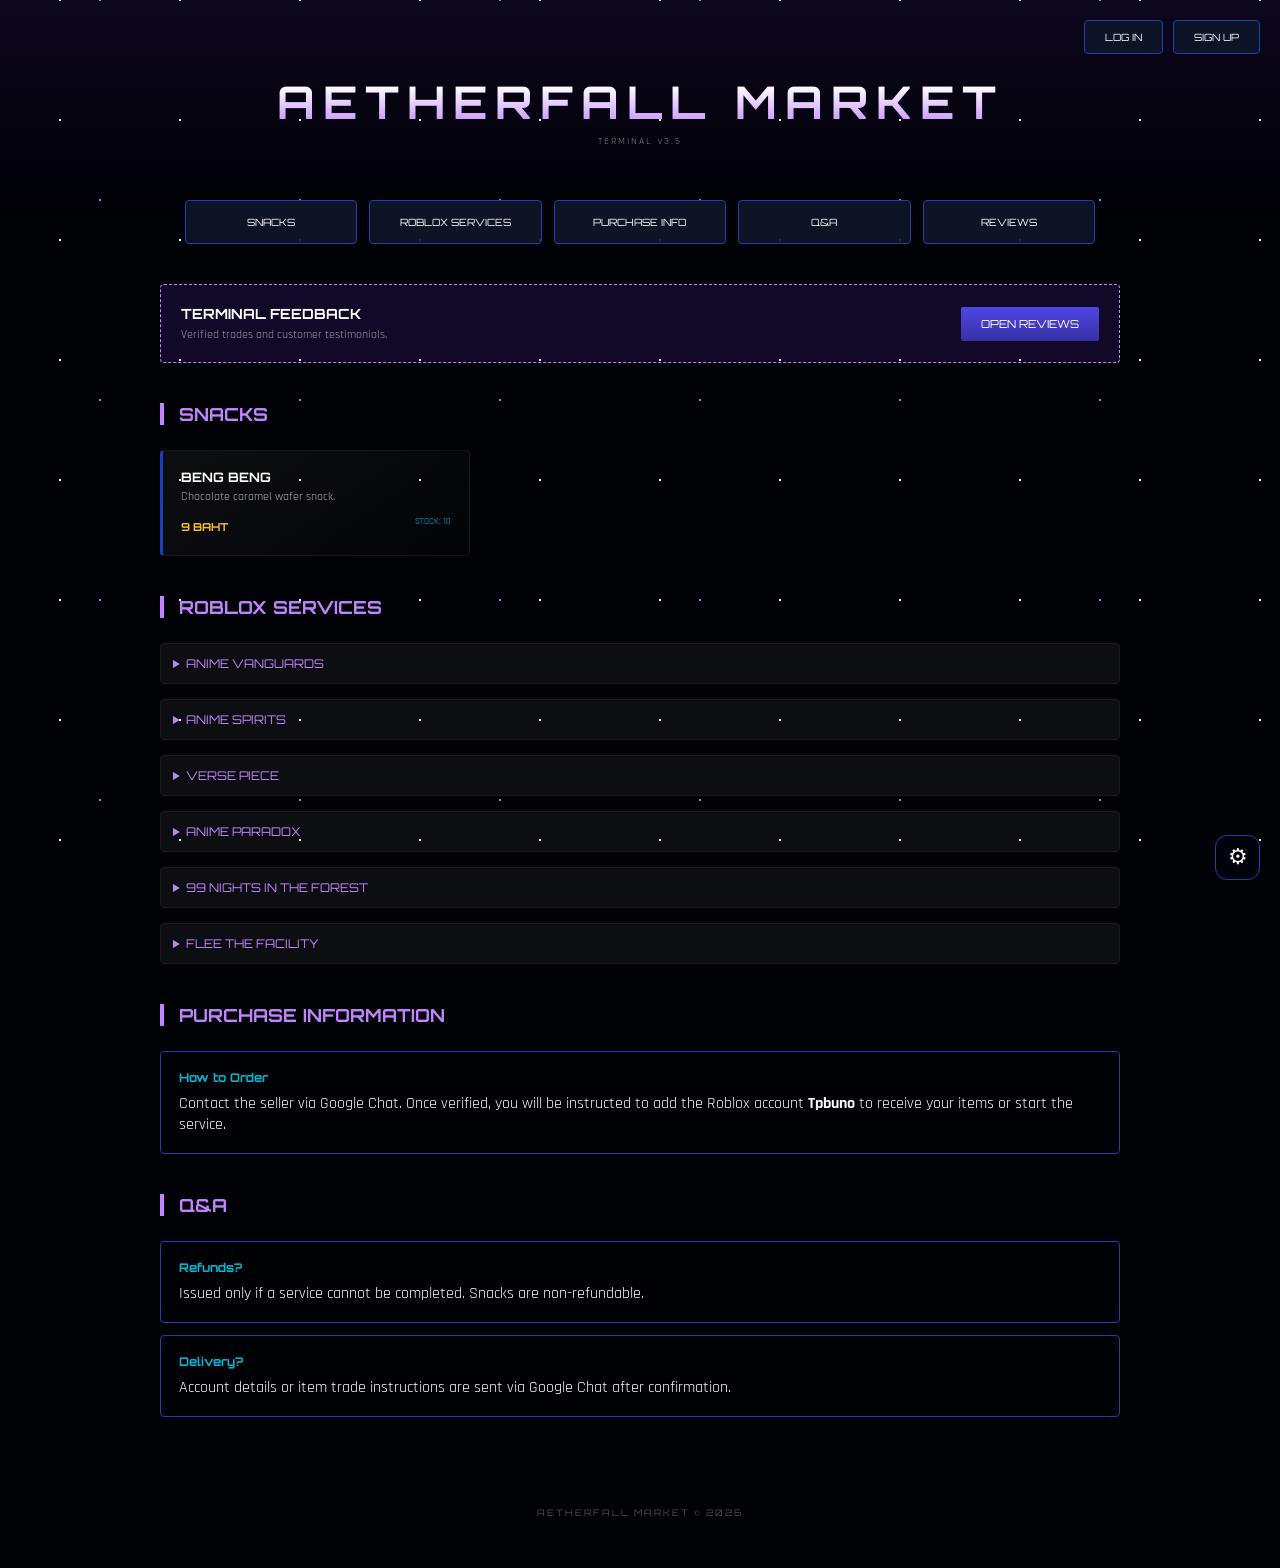
<file: market.html>
<!DOCTYPE html>
<html>
<head>
    <title>Aetherfall Market</title>
    <link href="https://fonts.googleapis.com/css2?family=Orbitron:wght@400;900&family=Rajdhani:wght@500;700&display=swap" rel="stylesheet">
    <style>
        :root {
            --bg: #010206; --panel: rgba(2, 4, 12, 0.98); --border: #1e40af;
            --accent: #c084fc; --gold: #fbbf24; --frag: #d8b4fe; --combo: #06b6d4;
            --text: #f8fafc; --card-bg: linear-gradient(145deg, rgba(255,255,255,0.05) 0%, rgba(255,255,255,0.01) 100%);
            --grad-action: linear-gradient(180deg, #4f46e5 0%, #3730a3 100%);
        }

        * { margin:0; padding:0; box-sizing:border-box; scroll-behavior: smooth; }

        body {
            background: var(--bg);
            color: var(--text);
            font-family: 'Rajdhani', sans-serif;
            overflow-x: hidden;
        }

        /* --- AUTH BUTTONS TOP RIGHT --- */
        .auth-nav {
            position: absolute;
            top: 20px;
            right: 20px;
            display: flex;
            gap: 10px;
            z-index: 100;
        }

        .auth-card {
            background: rgba(15, 23, 42, 0.9);
            border: 1px solid var(--border);
            padding: 10px 20px;
            text-align: center;
            text-decoration: none;
            color: var(--text);
            font-family: 'Orbitron';
            font-size: 10px;
            border-radius: 4px;
            transition: 0.2s;
            text-transform: uppercase;
        }

        .auth-card:hover { 
            border-color: var(--accent); 
            background: rgba(124, 58, 237, 0.1); 
            transform: translateY(-2px); 
        }

        .stars {
            position:fixed; width:100%; height:200%; top:-100%; left:0;
            background: radial-gradient(white 1px, transparent 1px), radial-gradient(#60a5fa 1px, transparent 1px);
            background-size:120px 120px, 200px 200px;
            animation:starsMove 120s linear infinite; z-index:-2;
        }
        @keyframes starsMove { from{transform:translateY(0)} to{transform:translateY(2000px)} }
        
        .nebula { background: radial-gradient(circle at 20% 30%,#312e81 0%,transparent 50%), radial-gradient(circle at 80% 70%,#1e1b4b 0%,transparent 50%), #010206; }
        .singularity { background: radial-gradient(circle at center,#581c87 0%,#000000 70%); }
        .abyss { background:#000000; }

        .hero {
            height: 220px;
            display: flex;
            flex-direction: column;
            align-items: center;
            justify-content: center;
            text-align: center;
            background: linear-gradient(to bottom, rgba(124, 58, 237, 0.1), transparent);
        }

        .hero h1 {
            font-family: 'Orbitron', sans-serif;
            font-size: 45px;
            letter-spacing: 8px;
            background: linear-gradient(to bottom, #fff 20%, var(--accent) 100%);
            -webkit-background-clip: text;
            -webkit-text-fill-color: transparent;
        }

        .category-grid {
            display: grid;
            grid-template-columns: repeat(auto-fit, minmax(130px, 1fr));
            gap: 12px;
            max-width: 950px;
            margin: -20px auto 40px auto;
            padding: 0 20px;
        }

        .cat-card {
            background: rgba(15, 23, 42, 0.9);
            border: 1px solid var(--border);
            padding: 15px;
            text-align: center;
            text-decoration: none;
            color: var(--text);
            font-family: 'Orbitron';
            font-size: 10px;
            border-radius: 4px;
            transition: 0.2s;
            text-transform: uppercase;
        }

        .cat-card:hover { border-color: var(--accent); background: rgba(124, 58, 237, 0.1); transform: translateY(-3px); }

        section { max-width: 1000px; margin: 40px auto; padding: 0 20px; }
        
        h2 {
            font-family: 'Orbitron'; font-size: 18px; color: var(--accent);
            border-left: 4px solid var(--accent); padding-left: 15px; margin-bottom: 25px;
            text-transform: uppercase;
        }

        .product-grid {
            display: grid;
            grid-template-columns: repeat(auto-fill, minmax(280px, 1fr));
            gap: 15px;
        }

        .shop-card {
            background: var(--card-bg);
            border: 1px solid rgba(255,255,255,0.05);
            padding: 18px;
            border-radius: 4px;
            position: relative;
            border-left: 3px solid var(--border);
        }

        .shop-card b { font-family: 'Orbitron'; font-size: 13px; color: #fff; display: block; margin-bottom: 4px; }
        .shop-card p { font-size: 12px; opacity: 0.7; margin-bottom: 12px; }
        
        .price-tag { color: var(--gold); font-weight: bold; font-family: 'Orbitron'; font-size: 11px; }
        .stock-tag { color: var(--combo); font-size: 9px; float: right; }

        .review-ui-container {
            max-width: 1000px;
            margin: 20px auto;
            padding: 0 20px;
        }
        
        .review-banner {
            background: rgba(124, 58, 237, 0.15);
            border: 1px dashed var(--accent);
            padding: 20px;
            display: flex;
            justify-content: space-between;
            align-items: center;
            border-radius: 4px;
        }

        .review-banner-text h3 { font-family: 'Orbitron'; font-size: 14px; color: #fff; margin-bottom: 5px; }
        .review-banner-text p { font-size: 12px; opacity: 0.6; }

        .review-link-btn {
            background: var(--grad-action);
            color: white;
            padding: 10px 20px;
            text-decoration: none;
            font-family: 'Orbitron';
            font-size: 11px;
            border-radius: 2px;
            transition: 0.3s;
        }

        .info-card {
            background: rgba(0,0,0,0.3); border: 1px solid var(--border);
            padding: 18px; margin-bottom: 12px; border-radius: 4px;
        }
        .info-card h3 { font-family: 'Orbitron'; font-size: 12px; color: var(--combo); margin-bottom: 8px; }

        details { margin-bottom: 15px; background: rgba(255,255,255,0.02); border-radius: 4px; overflow: hidden; }
        summary { font-family: 'Orbitron'; font-size: 12px; color: var(--accent); cursor: pointer; padding: 12px; background: rgba(255,255,255,0.03); border: 1px solid rgba(255,255,255,0.05); }

        .settingsBtn { position:fixed; bottom:20px; right:20px; font-size:22px; background:var(--panel); border:1px solid var(--border); border-radius:12px; width:45px; height:45px; display:flex; align-items:center; justify-content:center; cursor:pointer; z-index:999; }
        .settingsPanel { position:fixed; top:50%; left:50%; transform:translate(-50%, -50%); width:90%; max-width:350px; background:var(--panel); border:1px solid var(--accent); padding:25px; display:none; z-index:2000; border-radius:4px; }
        
        footer { text-align:center; padding:50px; opacity: 0.3; font-family: 'Orbitron'; font-size: 9px; letter-spacing: 2px; }
    </style>
</head>

<body>

<div id="user-display" style="position: absolute; top: 25px; left: 20px; font-family: 'Orbitron'; font-size: 11px; color: var(--accent); display: none; align-items: center; gap: 15px; z-index: 100;">
    <span>OPERATIVE: <b id="username-slot" style="color: #238636;"></b></span>
    <span onclick="localStorage.removeItem('market_user'); location.reload();" style="color: #ef4444; cursor: pointer; border: 1px solid #ef4444; padding: 2px 8px; border-radius: 4px; font-size: 9px; text-transform: uppercase;">Logout</span>
</div>

<div class="stars"></div>

<div class="auth-nav">
    <a href="auth.html#login" class="auth-card">Log In</a>
    <a href="auth.html#signup" class="auth-card">Sign Up</a>
</div>

<div class="hero">
    <h1>AETHERFALL MARKET</h1>
    <p style="opacity:0.5; letter-spacing: 2px; font-size: 10px; margin-top:5px;">TERMINAL v3.5</p>
</div>

<div class="category-grid">
    <a href="#snacks" class="cat-card">Snacks</a>
    <a href="#games" class="cat-card">Roblox Services</a>
    <a href="#purchase-info" class="cat-card">Purchase Info</a>
    <a href="#qa" class="cat-card">Q&A</a>
    <a href="reviews.html" class="cat-card">Reviews</a>
</div>

<div class="review-ui-container">
    <div class="review-banner">
        <div class="review-banner-text">
            <h3>TERMINAL FEEDBACK</h3>
            <p>Verified trades and customer testimonials.</p>
        </div>
        <a href="reviews.html" class="review-link-btn">OPEN REVIEWS</a>
    </div>
</div>

<audio id="music" loop>
    <source src="Petals Beneath the Ice (Anime Vanguards OST).mp3" type="audio/mpeg">
</audio>

<section id="snacks">
    <h2>Snacks</h2>
    <div class="product-grid">
        <div class="shop-card">
            <b>BENG BENG</b>
            <p>Chocolate caramel wafer snack.</p>
            <div><span class="price-tag">9 BAHT</span><span class="stock-tag">STOCK: 10</span></div>
        </div>
    </div>
</section>

<section id="games">
    <h2>Roblox Services</h2>
    
    <details>
        <summary>ANIME VANGUARDS</summary>
        <div class="product-grid" style="padding:15px">
            <div class="shop-card"><b>STORY STAGE</b><span class="price-tag">5 BAHT</span></div>
            <div class="shop-card"><b>CHALLENGE STAGE</b><span class="price-tag">10 BAHT</span></div>
            <div class="shop-card"><b>RAID STAGE</b><span class="price-tag">15 BAHT</span></div>
            <div class="shop-card"><b>30 MIN CARRY</b><span class="price-tag">30 BAHT</span></div>
            <div class="shop-card"><b>1 HOUR CARRY</b><span class="price-tag">50 BAHT</span></div>
            <div class="shop-card"><b>5 HOUR CARRY</b><span class="price-tag">200 BAHT</span></div>
            <div class="shop-card"><b>10 HOUR CARRY</b><span class="price-tag">350 BAHT</span></div>
            <div class="shop-card"><b>24 HOUR CARRY</b><span class="price-tag">600 BAHT</span></div>
            <div class="shop-card"><b>WOU</b><span class="price-tag">25 BAHT</span><span class="stock-tag">STOCK: 10</span></div>
            <div class="shop-card"><b>DIO</b><span class="price-tag">50 BAHT</span><span class="stock-tag">STOCK: 6</span></div>
            <div class="shop-card"><b>SHINY DIO</b><span class="price-tag">100 BAHT</span><span class="stock-tag">STOCK: 5</span></div>
        </div>
    </details>

    <details>
        <summary>ANIME SPIRITS</summary>
        <div class="product-grid" style="padding:15px">
            <div class="shop-card"><b>LIMITED ITEMS</b><p>All in-game limiteds.</p><span class="price-tag">VARIES</span></div>
            <div class="shop-card"><b>SOUL SWORD FS SPEC</b><span class="price-tag">100 BAHT</span></div>
        </div>
    </details>

    <details>
        <summary>VERSE PIECE</summary>
        <div class="product-grid" style="padding:15px">
            <div class="shop-card"><b>2X DROP GP</b><span class="price-tag">230 BAHT</span><span class="stock-tag">STOCK: 5</span></div>
            <div class="shop-card"><b>UNLIMITED BAG GP</b><span class="price-tag">100 BAHT</span><span class="stock-tag">STOCK: 4</span></div>
            <div class="shop-card"><b>2X DROP LUCK GP</b><span class="price-tag">50 BAHT</span><span class="stock-tag">STOCK: 2</span></div>
            <div class="shop-card"><b>AINZ SETS</b><span class="price-tag">10 BAHT</span><span class="stock-tag">STOCK: 80</span></div>
            <div class="shop-card"><b>HOMURA SETS</b><span class="price-tag">8 BAHT</span><span class="stock-tag">STOCK: 5</span></div>
            <div class="shop-card"><b>MADOKA SETS</b><span class="price-tag">8 BAHT</span><span class="stock-tag">STOCK: 2</span></div>
        </div>
    </details>

    <details>
        <summary>ANIME PARADOX</summary>
        <div class="product-grid" style="padding:15px">
            <div class="shop-card"><b>STORY STAGE</b><span class="price-tag">5 BAHT</span></div>
            <div class="shop-card"><b>RAID STAGE</b><span class="price-tag">15 BAHT</span></div>
            <div class="shop-card"><b>30 MIN CARRY</b><span class="price-tag">30 BAHT</span></div>
            <div class="shop-card"><b>1 HOUR CARRY</b><span class="price-tag">50 BAHT</span></div>
            <div class="shop-card"><b>SUKUNA PORTAL CARRY</b><span class="price-tag">120 BAHT</span><span class="stock-tag">STOCK: 5</span></div>
            <div class="shop-card"><b>GOJO PORTAL CARRY</b><span class="price-tag">100 BAHT</span><span class="stock-tag">STOCK: 3</span></div>
        </div>
    </details>

    <details>
        <summary>99 NIGHTS IN THE FOREST</summary>
        <div class="product-grid" style="padding:15px">
            <div class="shop-card"><b>100 DAYS CARRY</b><span class="price-tag">32 BAHT</span></div>
            <div class="shop-card"><b>250 DAYS CARRY</b><span class="price-tag">60 BAHT</span></div>
            <div class="shop-card"><b>500 DAYS CARRY</b><span class="price-tag">100 BAHT</span></div>
            <div class="shop-card"><b>1K DAYS CARRY</b><span class="price-tag">249 BAHT</span></div>
        </div>
    </details>

    <details>
        <summary>FLEE THE FACILITY</summary>
        <div class="product-grid" style="padding:15px">
            <div class="shop-card"><b>NUCLEAR WASTE</b><span class="price-tag">60 BAHT</span><span class="stock-tag">STOCK: 1</span></div>
            <div class="shop-card"><b>S’MORES</b><span class="price-tag">60 BAHT</span><span class="stock-tag">STOCK: 1</span></div>
            <div class="shop-card"><b>GOLDEN</b><span class="price-tag">60 BAHT</span><span class="stock-tag">STOCK: 1</span></div>
            <div class="shop-card"><b>ANCIENT TRIDENT</b><span class="price-tag">145 BAHT</span><span class="stock-tag">STOCK: 1</span></div>
            <div class="shop-card"><b>ANCIENT PORTAL</b><span class="price-tag">135 BAHT</span><span class="stock-tag">STOCK: 1</span></div>
            <div class="shop-card"><b>LUNAR WITCH BROOM</b><span class="price-tag">130 BAHT</span><span class="stock-tag">STOCK: 1</span></div>
            <div class="shop-card"><b>CURSED CIRCUS TENT</b><span class="price-tag">130 BAHT</span><span class="stock-tag">STOCK: 1</span></div>
            <div class="shop-card"><b>ENCHANTED CIRCUS TENT</b><span class="price-tag">130 BAHT</span><span class="stock-tag">STOCK: 1</span></div>
            <div class="shop-card"><b>CHROMATIC PHOENIX</b><span class="price-tag">130 BAHT</span><span class="stock-tag">STOCK: 1</span></div>
            <div style="grid-column: 1 / -1; margin: 10px 0; color: var(--accent); font-family: 'Orbitron'; font-size: 11px;">GEMSTONES</div>
            <div class="shop-card" style="border-left-color: var(--accent);"><b>RADIANT SHELL</b><span class="price-tag">110 BAHT</span><span class="stock-tag">STOCK: 1</span></div>
            <div class="shop-card" style="border-left-color: var(--accent);"><b>ANCIENT KEY</b><span class="price-tag">110 BAHT</span><span class="stock-tag">STOCK: 1</span></div>
            <div class="shop-card" style="border-left-color: var(--accent);"><b>LUNAR WITCH HAT</b><span class="price-tag">125 BAHT</span><span class="stock-tag">STOCK: 1</span></div>
            <div class="shop-card" style="border-left-color: var(--accent);"><b>CURSED JESTER HAT</b><span class="price-tag">120 BAHT</span><span class="stock-tag">STOCK: 1</span></div>
            <div class="shop-card" style="border-left-color: var(--accent);"><b>ENCHANTED JESTER HAT</b><span class="price-tag">120 BAHT</span><span class="stock-tag">STOCK: 1</span></div>
            <div class="shop-card" style="border-left-color: var(--accent);"><b>CHROMATIC SPARK</b><span class="price-tag">120 BAHT</span><span class="stock-tag">STOCK: 1</span></div>
            <div class="shop-card" style="border-left-color: var(--accent);"><b>SUNRISE</b><span class="price-tag">40 BAHT</span><span class="stock-tag">STOCK: 1</span></div>
        </div>
    </details>
</section>

<section id="purchase-info">
    <h2>Purchase Information</h2>
    <div class="info-card">
        <h3>How to Order</h3>
        <p>Contact the seller via Google Chat. Once verified, you will be instructed to add the Roblox account <b>Tpbuno</b> to receive your items or start the service.</p>
    </div>
</section>

<section id="qa">
    <h2>Q&A</h2>
    <div class="info-card">
        <h3>Refunds?</h3>
        <p>Issued only if a service cannot be completed. Snacks are non-refundable.</p>
    </div>
    <div class="info-card">
        <h3>Delivery?</h3>
        <p>Account details or item trade instructions are sent via Google Chat after confirmation.</p>
    </div>
</section>

<footer>AETHERFALL MARKET © 2026</footer>

<div class="settingsBtn" onclick="openSettings()">⚙</div>

<div class="settingsPanel" id="settings">
    <h3 style="font-family:'Orbitron'; font-size: 14px; text-align:center; margin-bottom:15px;">TERMINAL SETTINGS</h3>
    <p style="font-size:10px; color:var(--accent);">AUDIO VOLUME</p>
    <input type="range" min="0" max="100" value="50" id="vol">
    
    <p style="font-size:10px; color:var(--accent); margin-top:10px;">VISUAL THEME</p>
    <div style="display:flex;align-items:center;justify-content:space-between;margin-top:10px">
        <button class="review-link-btn" style="margin:0; padding:5px 15px;" onclick="prevBG()">◀</button>
        <div id="bgName" style="color:white; font-family:'Orbitron'; font-size:10px;">STELLAR</div>
        <button class="review-link-btn" style="margin:0; padding:5px 15px;" onclick="nextBG()">▶</button>
    </div>
    <button class="review-link-btn" style="width:100%; margin-top:20px; background:#ef4444;" onclick="closeSettings()">CLOSE</button>
</div>

<script>
    const music=document.getElementById("music");
    const backgrounds=["stellar","nebula","singularity","abyss"];
    const names={ stellar:"Stellar", nebula:"Nebula Storm", singularity:"Singularity", abyss:"Abyss" };
    let currentBG=0;

    window.addEventListener('DOMContentLoaded', () => {
        let saved = localStorage.getItem("marketBG");
        if(saved !== null) currentBG = parseInt(saved);
        applyBG();
        // CALL AUTH CHECK ON LOAD
        checkUser();
    });

    document.addEventListener("click",function(){
        music.volume=0.5;
        music.play();
    },{once:true});

    document.getElementById("vol").addEventListener("input",function(){ music.volume=this.value/100 });

    function openSettings(){ document.getElementById("settings").style.display="block" }
    function closeSettings(){ document.getElementById("settings").style.display="none" }

    function applyBG(){
        document.body.classList.remove("nebula","singularity","abyss");
        const stars=document.querySelector(".stars");
        let bg=backgrounds[currentBG];
        if(bg==="stellar"){ stars.style.display="block" }
        else{ stars.style.display="none"; document.body.classList.add(bg) }
        document.getElementById("bgName").innerText=names[bg].toUpperCase();
        localStorage.setItem("marketBG", currentBG);
    }

    function nextBG(){ currentBG++; if(currentBG>=backgrounds.length){currentBG=0} applyBG() }
    function prevBG(){ currentBG--; if(currentBG<0){currentBG=backgrounds.length-1} applyBG() }

    // --- AUTH LOGIC ADDED HERE ---
    function checkUser() {
        const user = localStorage.getItem("market_user");
        const authButtons = document.querySelector('.auth-nav');
        const userDisplay = document.getElementById('user-display');
        const slot = document.getElementById('username-slot');
        if (user) {
            if (authButtons) authButtons.style.display = 'none';
            userDisplay.style.display = 'flex';
            slot.innerText = user;
        }
    }
</script>
</body>
</html>
</file>
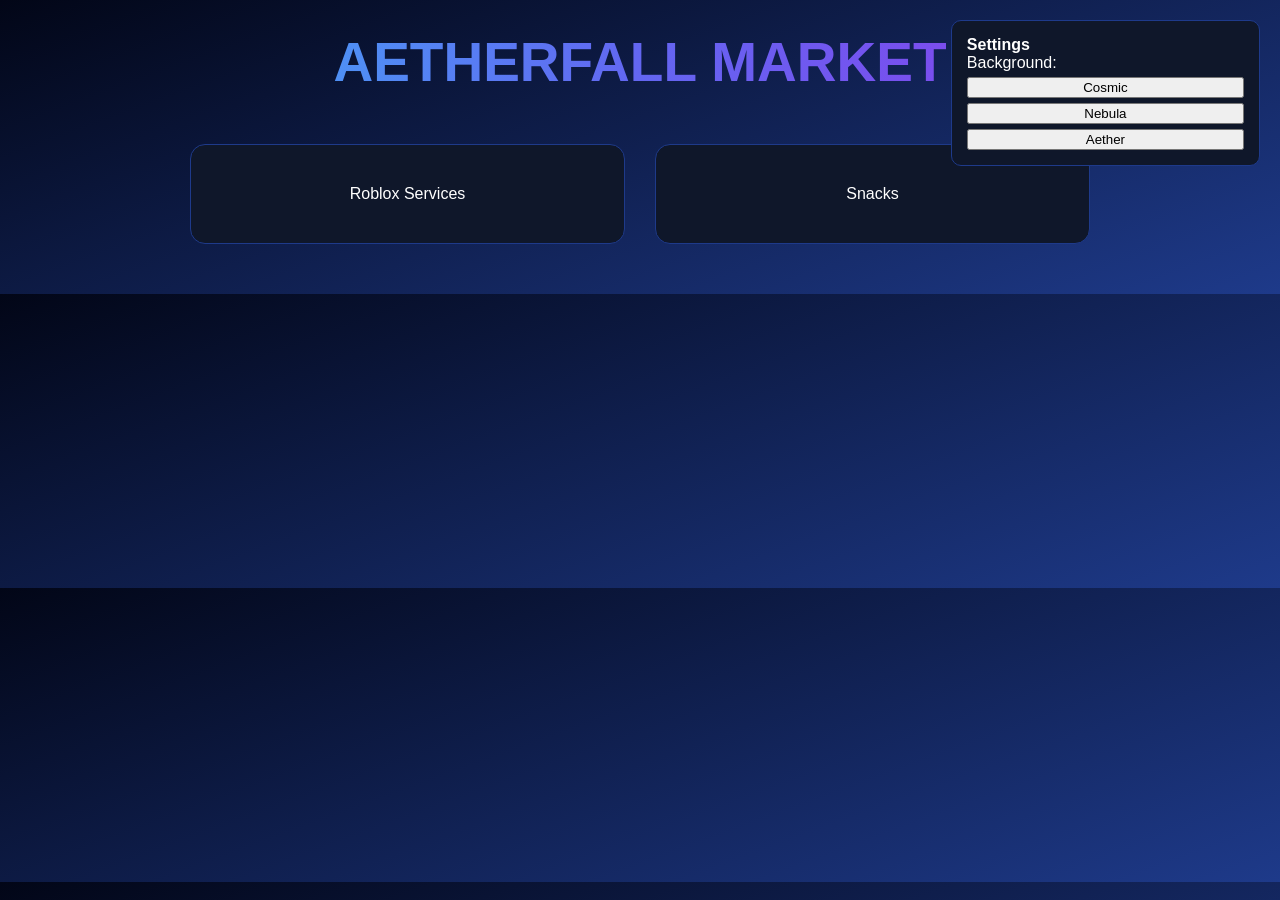
<file: services.html>
<!DOCTYPE html>

<html>

<head>

<title>Aetherfall Market</title>

<style>

body{
margin:0;
font-family:Arial;
color:white;
transition:background 0.6s;
}

/* BACKGROUNDS */

body.bg1{
background:linear-gradient(160deg,#020617,#1e3a8a);
}

body.bg2{
background:linear-gradient(160deg,#020617,#4c1d95);
}

body.bg3{
background:linear-gradient(160deg,#020617,#134e4a);
}

/* HEADER */

.header{

text-align:center;

font-size:55px;

margin-top:30px;

background:linear-gradient(90deg,#38bdf8,#6366f1,#9333ea);

-webkit-background-clip:text;

color:transparent;

}

/* SETTINGS */

.settings{

position:fixed;

top:20px;

right:20px;

background:#0f172a;

padding:15px;

border-radius:10px;

border:1px solid #1e3a8a;

}

.settings button{

margin-top:5px;

width:100%;

}

/* CATEGORY */

.categoryGrid{

display:grid;

grid-template-columns:repeat(auto-fit,minmax(250px,1fr));

gap:30px;

max-width:900px;

margin:50px auto;

}

.card{

background:#0f172a;

padding:40px;

text-align:center;

border-radius:15px;

cursor:pointer;

border:1px solid #1e3a8a;

transition:.3s;

}

.card:hover{

transform:scale(1.08);

box-shadow:0 0 25px #2563eb;

}

/* LISTS */

.list{

max-width:900px;

margin:30px auto;

display:none;

}

.entry{

background:#0f172a;

padding:15px;

margin-top:10px;

border-radius:10px;

cursor:pointer;

border:1px solid #1e3a8a;

transition:.2s;

}

.entry:hover{

border-color:#38bdf8;

transform:scale(1.04);

}

/* DETAIL BOX */

.detail{

max-width:500px;

margin:40px auto;

background:#0f172a;

padding:25px;

border-radius:15px;

border:1px solid #38bdf8;

display:none;

}

</style>

</head>

<body class="bg1">

<div class="settings">

<b>Settings</b><br>

Background:

<button onclick="setBG('bg1')">Cosmic</button>

<button onclick="setBG('bg2')">Nebula</button>

<button onclick="setBG('bg3')">Aether</button>

</div>

<h1 class="header">AETHERFALL MARKET</h1>

<!-- CATEGORY -->

<div id="categories" class="categoryGrid">

<div class="card" onclick="openRoblox()">

Roblox Services

</div>

<div class="card" onclick="openSnacks()">

Snacks

</div>

</div>

<!-- ROBLOX GAMES -->

<div id="games" class="list">

<h2>Roblox Games</h2>

<div class="entry" onclick="openGame('spirits')">Anime Spirits</div>

<div class="entry" onclick="openGame('verse')">Verse Piece</div>

<div class="entry" onclick="openGame('case')">Case Paradise</div>

<div class="entry" onclick="openGame('vanguard')">Anime Vanguards</div>

<div class="entry" onclick="openGame('paradox')">Anime Paradox</div>

<div class="entry" onclick="openGame('forest')">99 Nights In The Forest</div>

<div class="entry" onclick="openGame('ftf')">Flee The Facility</div>

<div class="entry" onclick="openGame('rivals')">Rivals</div>

</div>

<!-- ITEMS -->

<div id="items" class="list"></div>

<!-- DETAIL -->

<div id="detail" class="detail"></div>

<script>

/* BACKGROUND */

function setBG(bg){

document.body.className=bg

}

/* CATEGORY */

function openRoblox(){

hideAll()

document.getElementById("games").style.display="block"

}

function openSnacks(){

hideAll()

let items=document.getElementById("items")

items.style.display="block"

items.innerHTML=`

<div class="entry" onclick="showDetail('Skittles','23 Baht','3','Currently unavailable')">Skittles</div>

<div class="entry" onclick="showDetail('Chips','16 Baht','10','Currently unavailable')">Chips</div>

<div class="entry" onclick="showDetail('Chuppa Lollipop','8 Baht','10','Currently unavailable')">Chuppa Lollipop</div>

<div class="entry" onclick="showDetail('Beng Beng','9 Baht','10','Available Monday')">Beng Beng</div>

`

}

/* GAMES */

function openGame(game){

hideDetail()

let items=document.getElementById("items")

items.style.display="block"

if(game==="verse"){

items.innerHTML=`

<div class="entry" onclick="showDetail('2X Drop GP','230 Baht','5','Permanent drop
</file>
